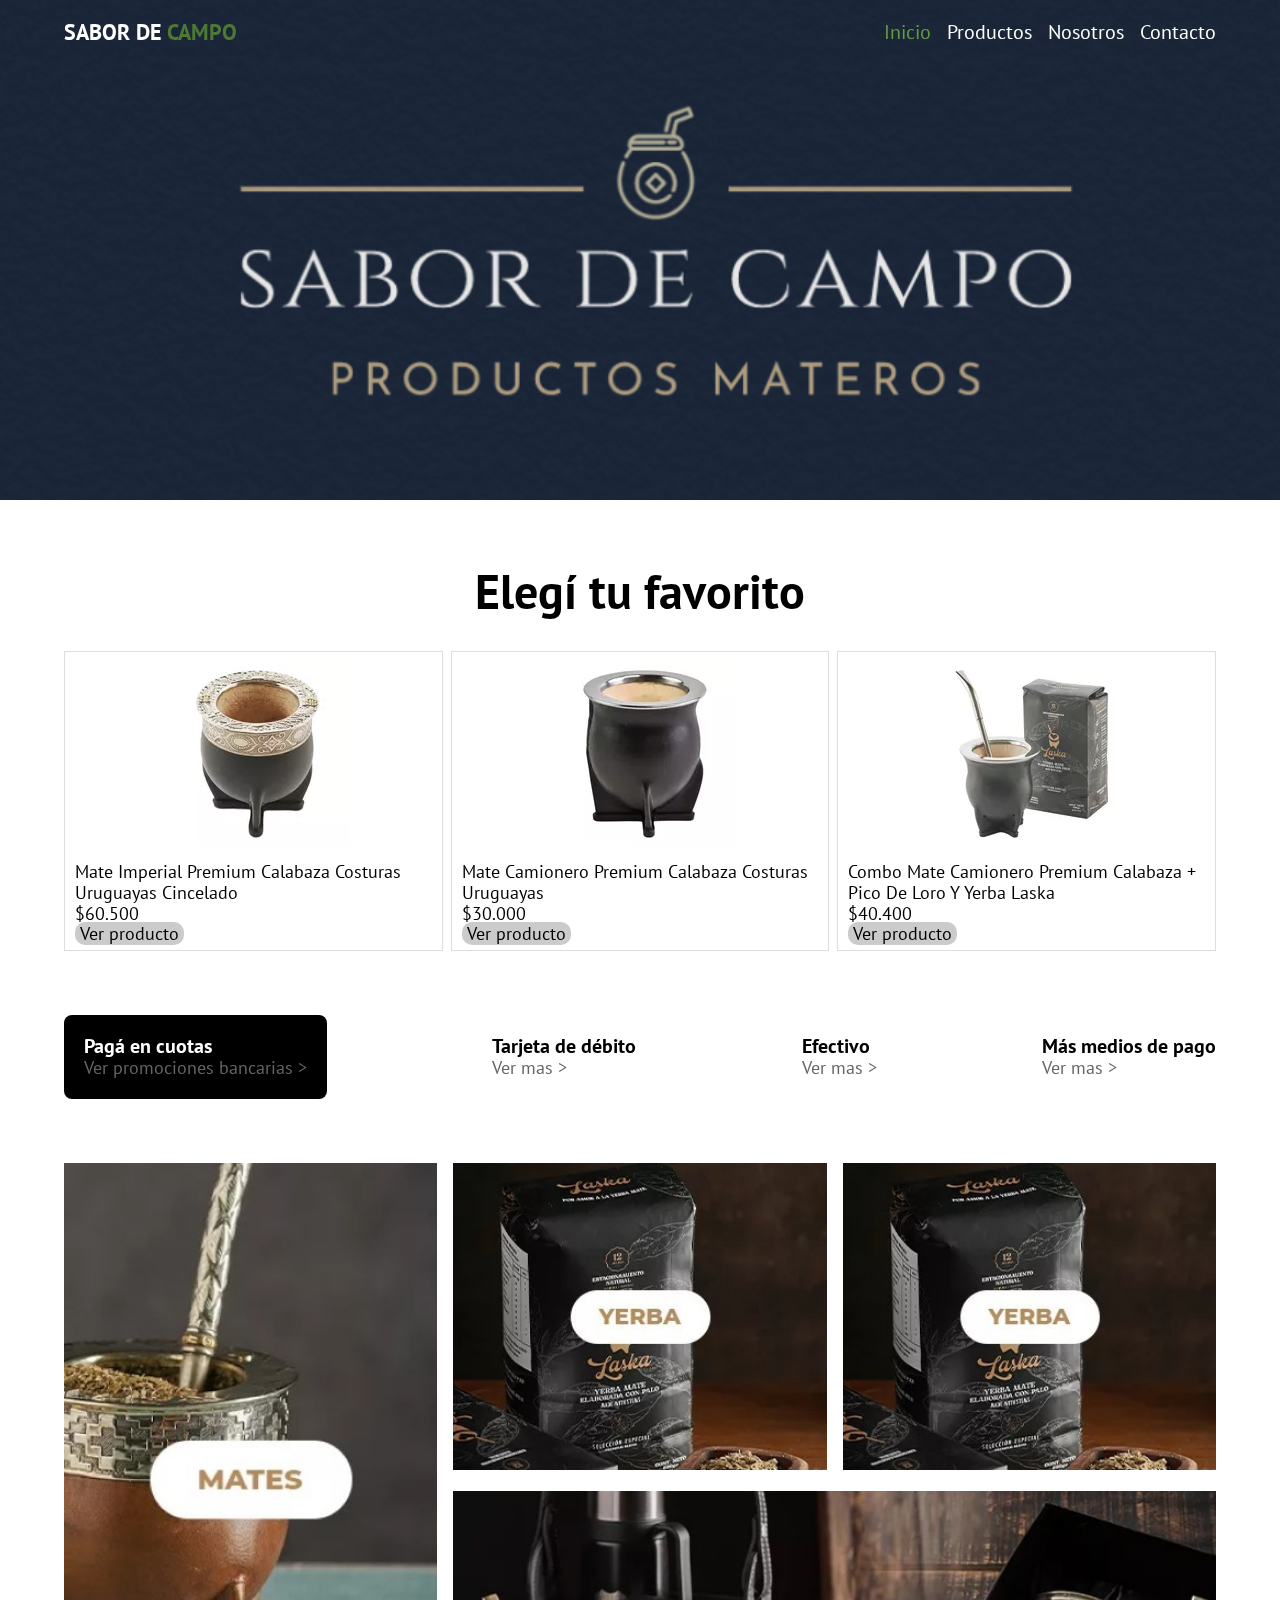
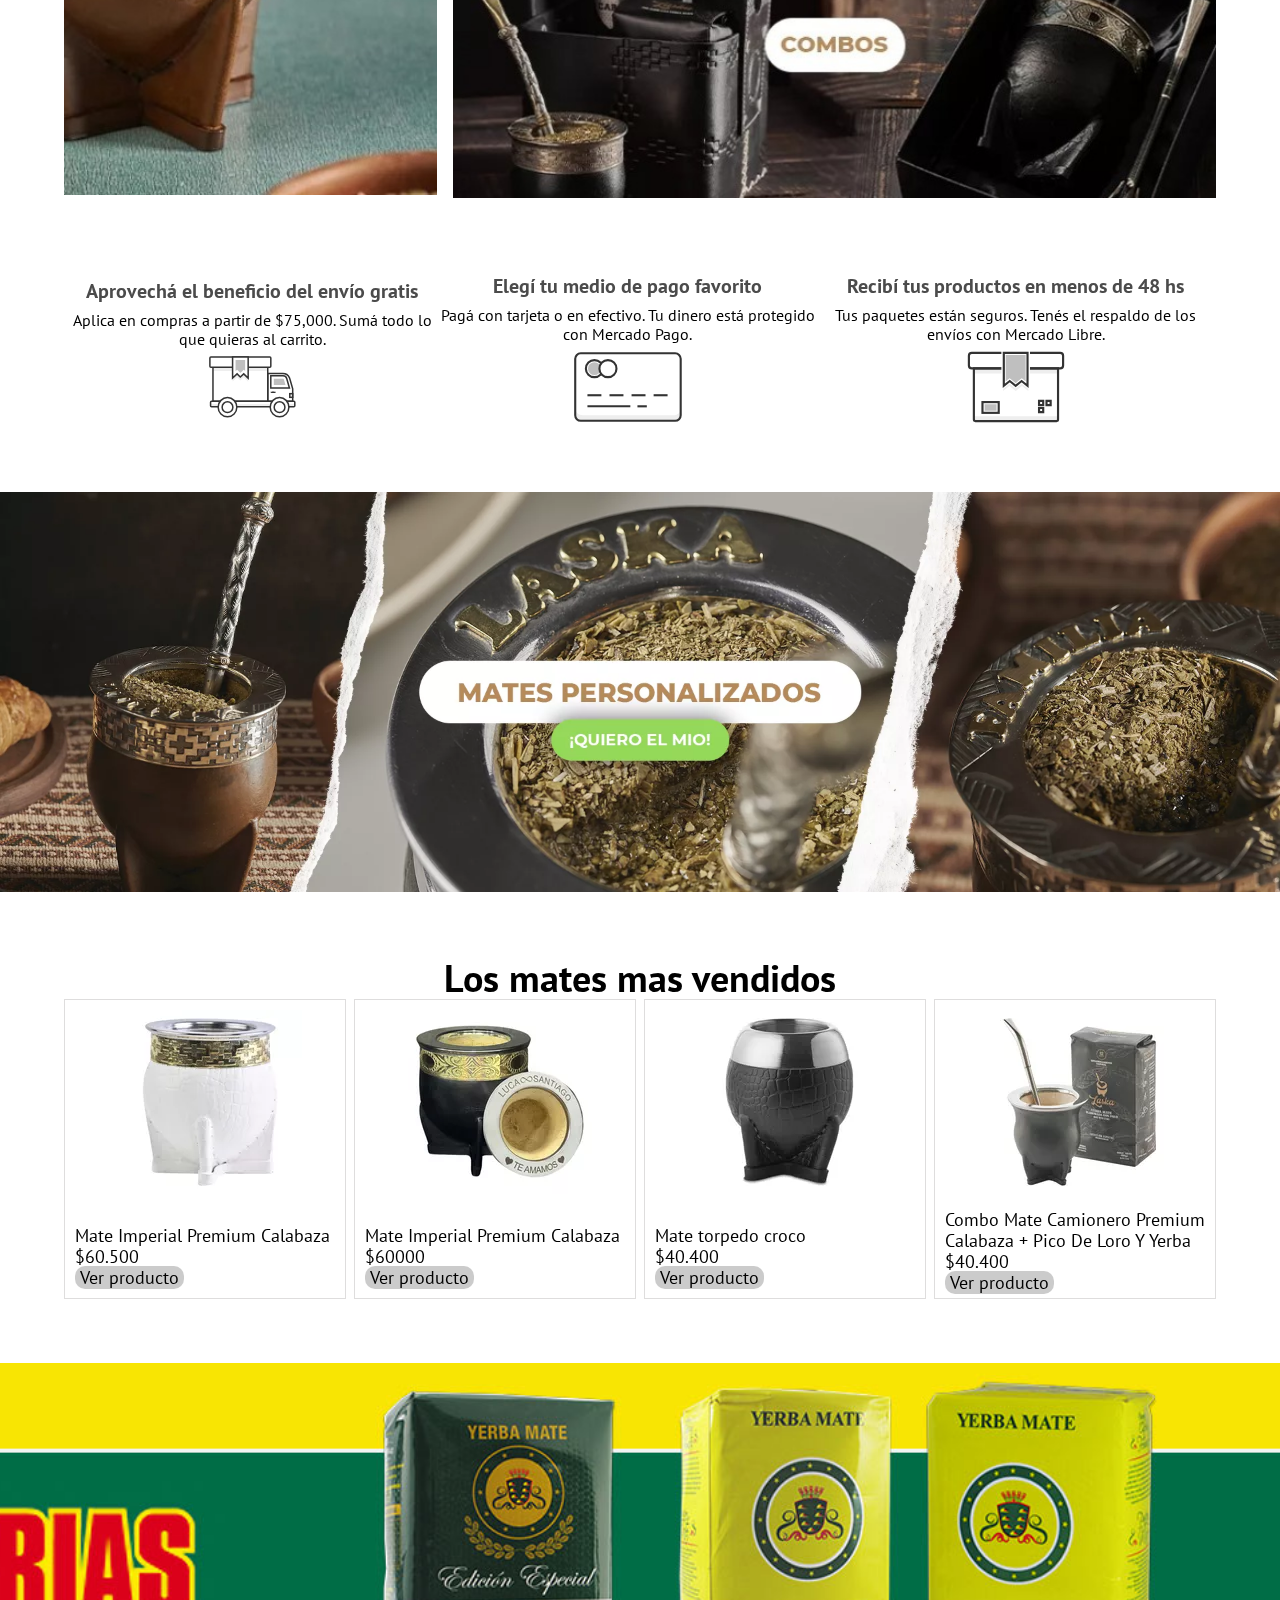
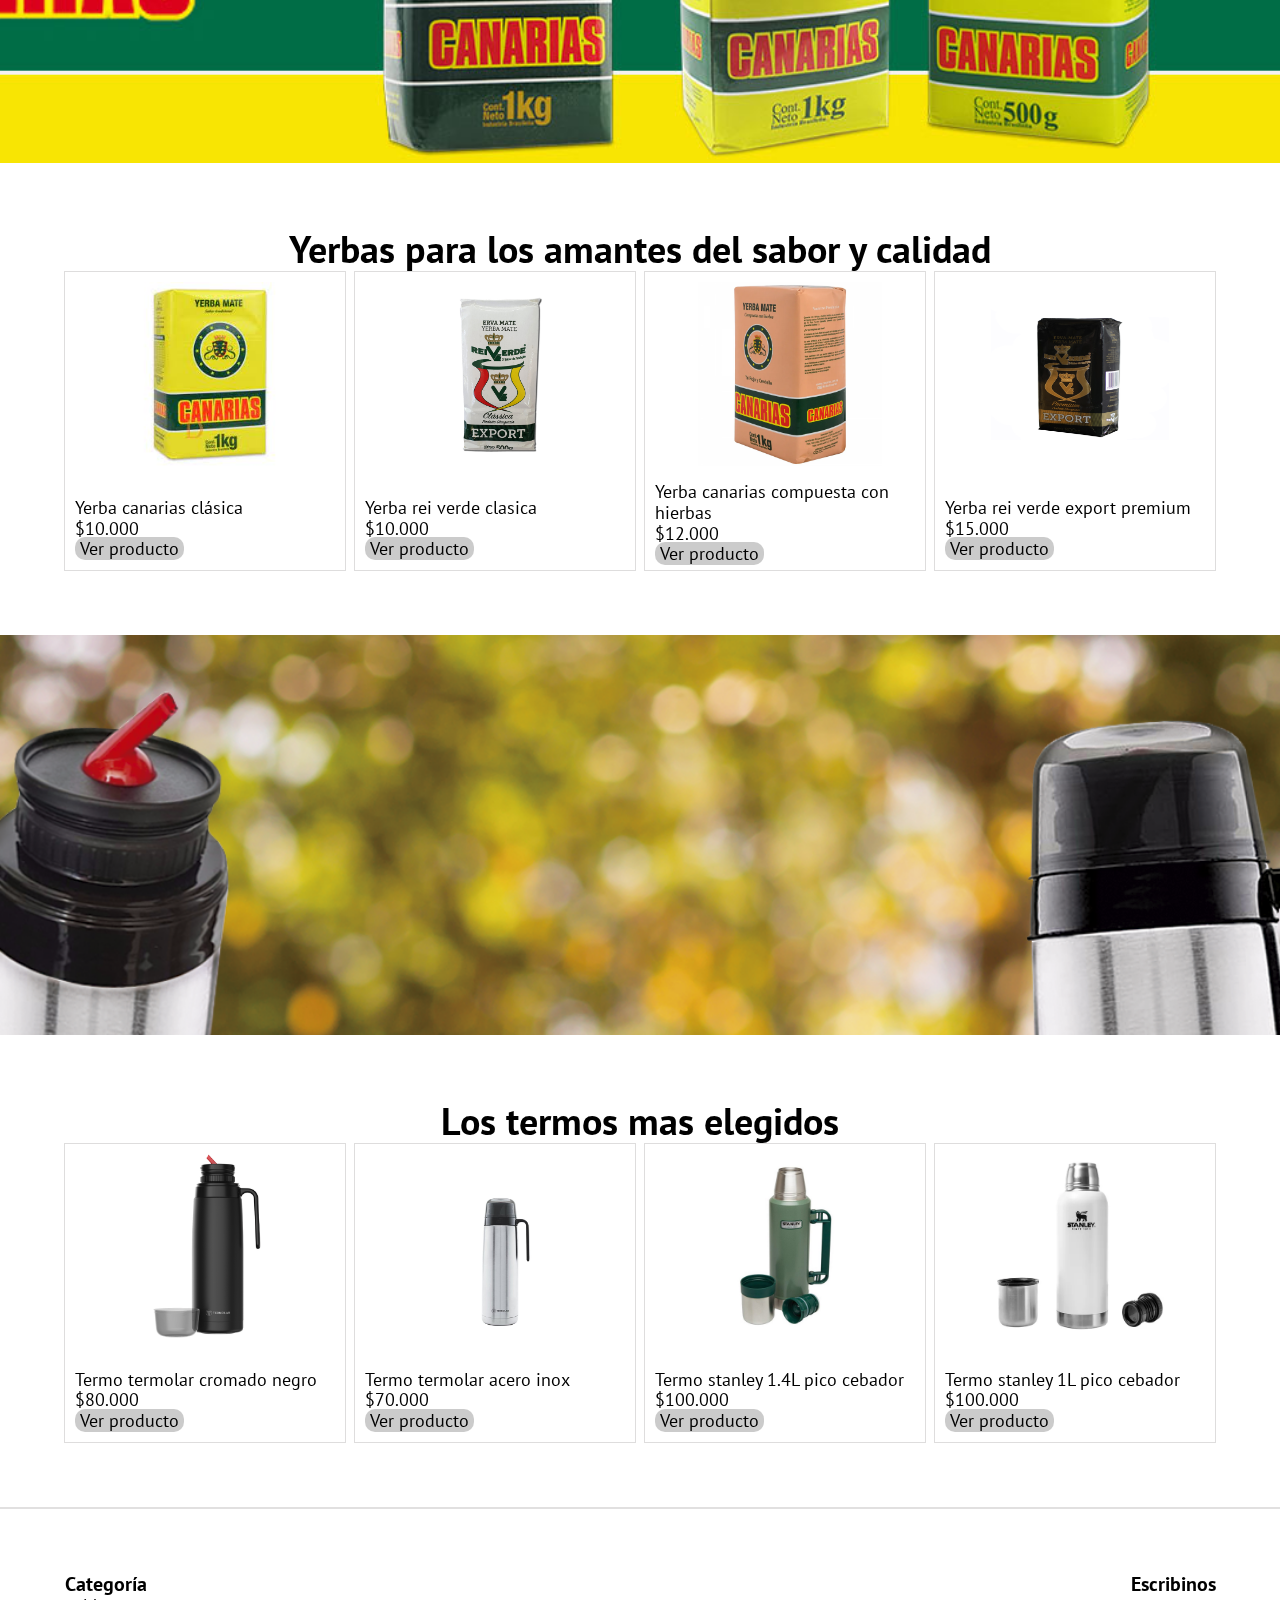
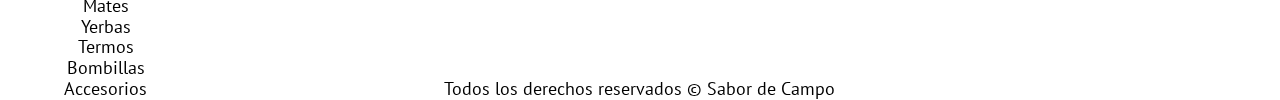
<file: index.html>
<!DOCTYPE html>
<html lang="es">
<head>
    <meta charset="UTF-8">
    <meta name="viewport" content="width=device-width, initial-scale=1.0">
    <link rel="shortcut icon" href="./img/logo.png" type="image/x-icon">
    <meta name="description" content="Página principal oficial para la tienda sabor de campo, podremos ver los productos recientes, así como los mas vendidos">
    <meta name="keywords" content="mate,termos,yerba mate,materas,bombillas,stanley,termolar,mate imperial,mate torpedo,mate camionero,canarias,rei verde,sara">
    <meta name="robots" content="index, follow">
    <link rel="preconnect" href="https://fonts.googleapis.com">
    <link rel="preconnect" href="https://fonts.gstatic.com" crossorigin>
    <link href="https://fonts.googleapis.com/css2?family=PT+Sans:ital,wght@0,400;0,700;1,400;1,700&family=Sora:wght@100..800&family=Young+Serif&display=swap" rel="stylesheet">
    <link rel="stylesheet" href="./sass/main.css">
    <link rel="stylesheet" href="https://cdnjs.cloudflare.com/ajax/libs/animate.css/4.1.1/animate.min.css"/>
    <title>Sabor de campo | Home</title>
</head>
<body>
    <header class="header">
        <div class="header__container container">
            <div class="animate__animated animate__bounceInLeft">
                <a href="./index.html" class="header__container__logo">Sabor de <span class="header__container__logo--green">Campo</span> </a>
            </div>

            <nav class="header__container__navbar">
                <input type="checkbox" id="check" class="header__container__navbar__check">
                <label for="check" class="header__container__navbar__checkbtn">
                    <img src="./img/menu.png" alt="" class="header__container__navbar__checkbtn__hamburguer">
                </label>

                <ul class="navbar">
                    <li class="navbar__list"><a href="./index.html" class="navbar__list__link navbar__list__link--active">Inicio</a></li>
                    <li class="navbar__list">
                        <a href="./pages/productos.html" class="navbar__list__link">Productos</a>
                        <ul class="navbar__submenu">
                            <li class="navbar__list"><a href="./pages/productos.html" class="navbar__list__link">Mates</a></li>
                            <li class="navbar__list"><a href="./pages/productos.html" class="navbar__list__link">Termos</a></li>
                            <li class="navbar__list"><a href="./pages/productos.html" class="navbar__list__link">Bombillas</a></li>
                            <li class="navbar__list"><a href="./pages/productos.html" class="navbar__list__link">Yerbas</a></li>
                            <li class="navbar__list"><a href="./pages/productos.html" class="navbar__list__link">Combos</a></li>
                        </ul>
                    </li>
                    <li class="navbar__list"><a href="./pages/nosotros.html" class="navbar__list__link">Nosotros</a></li>
                    <li class="navbar__list"><a href="./pages/contacto.html" class="navbar__list__link"">Contacto</a></li>
                </ul><!-- .navbar -->
            </nav><!-- .header__navbar -->
        </div><!-- .header__container -->
    </header> <!-- .header -->

    <main class="main">
        <section class="main__exhibition container">
            <h1 class="main__exhibition__title center">Elegí tu favorito</h1>

            <div class="main__exhibition__cards">
                <div class="main__exhibition__cards__card">
                    <img src="./img/mate1.webp" alt="Imagen de mate camionero" class="main__exhibition__cards__card__img" loading="lazy">
                    <div class="main__exhibition__cards__card__content">
                        <p>Mate Imperial Premium Calabaza Costuras Uruguayas Cincelado</p>
                        <p>$60.500</p>
                        <a href="./pages/producto.html" class="btn">Ver producto</a>
                    </div><!-- .card--content -->
                </div><!-- .card -->
        
                <div class="main__exhibition__cards__card">
                    <img loading="lazy" src="./img/mate2.webp" alt="Imagen de mate camionero" class="main__exhibition__cards__card__img">
                    <div class="main__exhibition__cards__card__content">
                        <p>Mate Camionero Premium Calabaza Costuras Uruguayas</p>
                        <p>$30.000</p>
                        <a href="./pages/producto.html" class="btn">Ver producto</a>
                    </div><!-- .card--content -->
                </div><!-- .card -->

                <div class="main__exhibition__cards__card">
                    <img loading="lazy" src="./img/mate3.webp" alt="Imagen de mate camionero" class="main__exhibition__cards__card__img">
                    <div class="main__exhibition__cards__card__content">
                        <p>Combo Mate Camionero Premium Calabaza + Pico De Loro Y Yerba Laska</p>
                        <p>$40.400</p>
                        <a href="./pages/producto.html" class="btn">Ver producto</a>
                    </div><!-- .cards__card__content -->
                </div><!-- .cards__card -->
            </div><!-- .cards -->
        </section>

        <section class="main__payment container">
            <div class="main__payment__info">
                <h3 class="main__payment__info__title main__payment__info__title--white">
                    Pagá en cuotas
                </h3>
                <a href="#" class="main__payment__info__link">Ver promociones bancarias ></a>
            </div>

            <div class="main__payment__info">
                <h3 class="main__payment__info__title">
                    Tarjeta de débito
                </h3>
                <a href="#" class="main__payment__info__link">Ver mas ></a>
            </div>

            <div class="main__payment__info">
                <h3 class="main__payment__info__title">
                    Efectivo
                </h3>
                <a href="#" class="main__payment__info__link">Ver mas ></a>
            </div>
            
            <div class="main__payment__info">
                <h3 class="main__payment__info__title">
                    Más medios de pago
                </h3>
                <a href="#" class="main__payment__info__link">Ver mas ></a>
            </div>
        </section><!--.payment-data -->

        <div class="container main__bento">
            <a href="./pages/productos.html" class="main__bento__link"><img loading="lazy" src="./img/grid-mates.jpeg" alt="" class="main__bento__link__img"></a>
            <a href="./pages/productos.html" class="main__bento__link"><img loading="lazy" src="./img/grid-y.jpeg" alt="" class="main__bento__link__img"></a>
            <a href="./pages/productos.html" class="main__bento__link"><img loading="lazy" src="./img/grid-y.jpeg" alt="" class="main__bento__link__img"></a>
            <a href="./pages/productos.html" class="main__bento__link"><img loading="lazy" src="./img/grid-combos.jpeg" alt="" class="main__bento__link__img"></a>

        </div>
        
        <section class="main__characteristics container">
            <div class="main__characteristics__item">
                <h2 class="center main__characteristics__item__title">Aprovechá el beneficio del envío gratis</h2>
                <p class="center main__characteristics__item__desc">Aplica en compras a partir de $75,000. Sumá todo lo que quieras al carrito.</p>
                <div>
                    <svg width="87" height="62" viewBox="0 0 87 62" fill="none" xmlns="http://www.w3.org/2000/svg"><path fill-rule="evenodd" clip-rule="evenodd" d="M80.3674 21.5717C79.2009 19.1386 76.7382 17.541 73.9861 17.541H58.7672V45.318H83.7021V32.8154C82.5763 28.8973 81.7319 25.9587 81.169 23.9996L80.3674 21.5717Z" fill="white"></path><path fill-rule="evenodd" clip-rule="evenodd" d="M80.3674 21.5717C79.2009 19.1386 76.7382 17.541 73.9861 17.541H58.7672V45.318H83.7021V32.8154C82.5763 28.8973 81.7319 25.9587 81.169 23.9996L80.3674 21.5717Z" stroke="#333333" stroke-width="1.5"></path><rect x="80.772" y="37.679" width="2.92084" height="3.65199" stroke="#333333" stroke-width="1.5"></rect><path d="M62.2977 35.6735C62.2978 35.6755 62.2979 35.6779 62.2975 35.6799L62.2964 35.8867C62.2952 36.1272 62.5713 36.3188 62.9162 36.3172L65.3358 36.3054C65.6845 36.3037 65.9725 36.1052 65.979 35.8622C65.9789 35.8602 65.9793 35.8578 65.9792 35.8555L65.9799 35.6487" stroke="#333333" stroke-width="1.5"></path><path fill-rule="evenodd" clip-rule="evenodd" d="M3.96545 33.9383V10.7729H58.7519V45.3177H3.96545V41.9827V33.9383Z" fill="white"></path><path fill-rule="evenodd" clip-rule="evenodd" d="M23.5823 4.40454H39.1635V11.6059H58.4388V15.0856H39.1635V25.6392L34.7248 21.3688L31.3212 24.4859L28.0934 21.3759L23.5823 25.5787V15.0856H4.38464V11.6059H23.5823V4.40454Z" fill="#EEEEEE" style="mix-blend-mode:multiply"></path><path fill-rule="evenodd" clip-rule="evenodd" d="M3.96545 33.9383V10.7729H58.7519V45.3177H3.96545V41.9827V33.9383Z" stroke="#333333" stroke-width="1.5"></path><rect x="0.893311" y="0.924805" width="60.9308" height="10.3867" rx="1" fill="white"></rect><rect x="0.893311" y="0.924805" width="60.9308" height="10.3867" rx="1" fill="white" stroke="#333333" stroke-width="1.5"></rect><mask id="path-10-inside-1_728_42999" fill="white"><path fill-rule="evenodd" clip-rule="evenodd" d="M23.5681 0.924805H39.1493V22.1595L34.7107 17.8891L31.307 21.0062L28.0793 17.8962L23.5681 22.0989V0.924805ZM74.0835 19.7779H61.7988L61.7916 31.9571H80.4331H80.4367L77.7246 22.5329C77.2577 20.9119 75.7602 19.7779 74.0835 19.7779Z"></path></mask><path fill-rule="evenodd" clip-rule="evenodd" d="M23.5681 0.924805H39.1493V22.1595L34.7107 17.8891L31.307 21.0062L28.0793 17.8962L23.5681 22.0989V0.924805ZM74.0835 19.7779H61.7988L61.7916 31.9571H80.4331H80.4367L77.7246 22.5329C77.2577 20.9119 75.7602 19.7779 74.0835 19.7779Z" fill="#BFBFBF"></path><path d="M39.1493 0.924805H42.1493V-2.0752H39.1493V0.924805ZM23.5681 0.924805V-2.0752H20.5681V0.924805H23.5681ZM39.1493 22.1595L37.0694 24.3214L42.1493 29.2087V22.1595H39.1493ZM34.7107 17.8891L36.7906 15.7272L34.7613 13.7748L32.6845 15.6767L34.7107 17.8891ZM31.307 21.0062L29.2255 23.1666L31.2549 25.1219L33.3332 23.2186L31.307 21.0062ZM28.0793 17.8962L30.1608 15.7358L28.114 13.7637L26.0343 15.7012L28.0793 17.8962ZM23.5681 22.0989H20.5681V28.994L25.6131 24.294L23.5681 22.0989ZM61.7988 19.7779V16.7779H58.8005L58.7988 19.7761L61.7988 19.7779ZM61.7916 31.9571L58.7916 31.9553L58.7899 34.9571H61.7916V31.9571ZM80.4367 31.9571V34.9571H84.4217L83.3197 31.1275L80.4367 31.9571ZM77.7246 22.5329L80.6076 21.7033L80.6074 21.7025L77.7246 22.5329ZM39.1493 -2.0752H23.5681V3.9248H39.1493V-2.0752ZM42.1493 22.1595V0.924805H36.1493V22.1595H42.1493ZM32.6307 20.051L37.0694 24.3214L41.2293 19.9976L36.7906 15.7272L32.6307 20.051ZM33.3332 23.2186L36.7368 20.1015L32.6845 15.6767L29.2809 18.7938L33.3332 23.2186ZM25.9977 20.0566L29.2255 23.1666L33.3886 18.8458L30.1608 15.7358L25.9977 20.0566ZM25.6131 24.294L30.1242 20.0912L26.0343 15.7012L21.5232 19.9039L25.6131 24.294ZM20.5681 0.924805V22.0989H26.5681V0.924805H20.5681ZM61.7988 22.7779H74.0835V16.7779H61.7988V22.7779ZM64.7916 31.9589L64.7988 19.7797L58.7988 19.7761L58.7916 31.9553L64.7916 31.9589ZM80.4331 28.9571H61.7916V34.9571H80.4331V28.9571ZM80.4367 28.9571H80.4331V34.9571H80.4367V28.9571ZM74.8416 23.3625L77.5537 32.7867L83.3197 31.1275L80.6076 21.7033L74.8416 23.3625ZM74.0835 22.7779C74.4098 22.7779 74.7413 23.0142 74.8418 23.3633L80.6074 21.7025C79.7741 18.8096 77.1106 16.7779 74.0835 16.7779V22.7779Z" fill="white" mask="url(#path-10-inside-1_728_42999)"></path><path fill-rule="evenodd" clip-rule="evenodd" d="M39.1635 0.924805H23.5823L23.5823 22.0989L28.0934 17.8962L31.3212 21.0062L34.7248 17.8891L39.1635 22.1595V0.924805Z" stroke="#333333" stroke-width="1.5"></path><path fill-rule="evenodd" clip-rule="evenodd" d="M61.7988 19.7778H74.0835C75.7602 19.7778 77.2577 20.9118 77.7246 22.5328L80.4367 31.957H80.4331H61.7916L61.7988 19.7778Z" stroke="#333333" stroke-width="1.5"></path><rect x="1.56482" y="45.3179" width="84.2361" height="5.3094" rx="1" fill="white" stroke="#333333" stroke-width="1.5"></rect><path fill-rule="evenodd" clip-rule="evenodd" d="M1.95154 50.2194H85.4093V47.9727H1.95154V50.2194Z" fill="#EEEEEE" style="mix-blend-mode:multiply"></path><path fill-rule="evenodd" clip-rule="evenodd" d="M70.5585 41.5649C65.4099 41.5649 61.2363 45.8581 61.2363 51.1535C61.2363 56.4489 65.4099 60.7421 70.5585 60.7421C75.7072 60.7421 79.8808 56.4489 79.8808 51.1535C79.8808 45.8581 75.7072 41.5649 70.5585 41.5649Z" fill="white" stroke="#333333" stroke-width="1.5"></path><path fill-rule="evenodd" clip-rule="evenodd" d="M18.4984 41.5649C13.3497 41.5649 9.17615 45.8581 9.17615 51.1535C9.17615 56.4489 13.3497 60.7421 18.4984 60.7421C23.647 60.7421 27.8206 56.4489 27.8206 51.1535C27.8206 45.8581 23.647 41.5649 18.4984 41.5649Z" fill="white" stroke="#333333" stroke-width="1.5"></path><path fill-rule="evenodd" clip-rule="evenodd" d="M70.5586 45.7864C73.523 45.7864 75.9256 48.1894 75.9256 51.1534C75.9256 54.1174 73.523 56.5204 70.5586 56.5204C67.5945 56.5204 65.1915 54.1174 65.1915 51.1534C65.1915 48.1894 67.5945 45.7864 70.5586 45.7864Z" fill="white" stroke="#333333" stroke-width="1.5"></path><path fill-rule="evenodd" clip-rule="evenodd" d="M18.4984 45.7864C21.4628 45.7864 23.8654 48.1894 23.8654 51.1534C23.8654 54.1174 21.4628 56.5204 18.4984 56.5204C15.5344 56.5204 13.1313 54.1174 13.1313 51.1534C13.1313 48.1894 15.5344 45.7864 18.4984 45.7864Z" fill="white" stroke="#333333" stroke-width="1.5"></path></svg>
                </div>
            </div>

            <div class="main__characteristics__item">
                <h2 class="center main__characteristics__item__title">Elegí tu medio de pago favorito</h2>
                <p class="center main__characteristics__item__desc">Pagá con tarjeta o en efectivo. Tu dinero está protegido con Mercado Pago.</p>

                <div>
                    <svg width="110" height="72" viewBox="0 0 78 50" fill="none" xmlns="http://www.w3.org/2000/svg"><path fill-rule="evenodd" clip-rule="evenodd" d="M1.85291 40.7839C1.85291 43.1035 4.10664 44.9906 6.91159 45.0481L7.04347 45.0494H71.0952C73.9169 45.0494 76.2126 43.198 76.2825 40.8923L76.2842 40.7839V43.8877C76.2842 46.7657 73.961 49.0988 71.0952 49.0988H7.04347C4.17762 49.0988 1.85291 46.7657 1.85291 43.8877V40.7839Z" fill="#EEEEEE" style="mix-blend-mode:multiply"></path><path d="M72.4767 48.9389H5.45737C3.3129 48.9389 1.57422 47.1885 1.57422 45.0296V5.01065C1.57422 2.85172 3.3129 1.10132 5.45737 1.10132H72.4767C74.6212 1.10132 76.3599 2.85172 76.3599 5.01065V45.0296C76.3599 47.1885 74.6212 48.9389 72.4767 48.9389" stroke="#333333" stroke-width="1.5"></path><path d="M10.2385 38.6928H40.6566" stroke="#333333" stroke-width="1.5"></path><path d="M45.6945 38.6928H52.3441" stroke="#333333" stroke-width="1.5"></path><path d="M10.2385 30.8458H20.1301" stroke="#333333" stroke-width="1.5"></path><circle cx="15.1843" cy="11.9762" r="5.29749" fill="#BFBFBF" stroke="white" stroke-width="1.5"></circle><circle cx="15.1843" cy="11.9762" r="6.04749" stroke="#333333" stroke-width="1.5"></circle><ellipse cx="24.7797" cy="11.9762" rx="6.04749" ry="6.04749" fill="white" stroke="#333333" stroke-width="1.5"></ellipse><path d="M25.8813 30.8458H35.7729" stroke="#333333" stroke-width="1.5"></path><path d="M41.5243 30.8458H51.4159" stroke="#333333" stroke-width="1.5"></path><path d="M57.1671 30.8458H67.0587" stroke="#333333" stroke-width="1.5"></path></svg>
                </div>
            </div>

            <div class="main__characteristics__item">
                <h2 class="center main__characteristics__item__title">Recibí tus productos en menos de 48 hs</h2>
                <p class="center main__characteristics__item__desc">Tus paquetes están seguros. Tenés el respaldo de los envíos con Mercado Libre.</p>
                <div><svg xmlns="http://www.w3.org/2000/svg" width="98" height="72" viewBox="0 0 67 50" fill="none"><path fill-rule="evenodd" clip-rule="evenodd" d="M42.0505 3.56372H24.5414V12.0715H4.92419V15.7017H24.5414V27.8398L28.9187 24.2959L33.2959 27.8398L37.6732 24.2959L42.0505 27.8398V15.7017H62.6518V12.0715H42.0505V3.56372ZM4.24841 45.3528H62.6519V48.6551H4.24841V45.3528Z" fill="#EEEEEE" style="mix-blend-mode:multiply"></path><path fill-rule="evenodd" clip-rule="evenodd" d="M62.6985 44.0214V47.6533C62.6985 48.2056 62.2508 48.6533 61.6985 48.6533H5.24841C4.69613 48.6533 4.24841 48.2056 4.24841 47.6533V12.0715H62.6985V35.3689V44.0214Z" stroke="#333333" stroke-width="1.5"></path><rect x="0.791382" y="1.34497" width="65.4171" height="10.6971" rx="2" stroke="#333333" stroke-width="1.5"></rect><mask id="path-4-inside-1_726_42698" fill="white"><path fill-rule="evenodd" clip-rule="evenodd" d="M41.7068 1.34497H24.8383V24.1828L29.0554 20.8254L33.2726 24.1828L37.4897 20.8254L41.7068 24.1828V1.34497ZM10.2224 42.9426H21.4945V35.4834H10.2224V42.9426Z"></path></mask><path fill-rule="evenodd" clip-rule="evenodd" d="M41.7068 1.34497H24.8383V24.1828L29.0554 20.8254L33.2726 24.1828L37.4897 20.8254L41.7068 24.1828V1.34497ZM10.2224 42.9426H21.4945V35.4834H10.2224V42.9426Z" fill="#BFBFBF"></path><path d="M24.8383 1.34497V-0.155029H23.3383V1.34497H24.8383ZM41.7068 1.34497H43.2068V-0.155029H41.7068V1.34497ZM24.8383 24.1828H23.3383V27.2944L25.7726 25.3563L24.8383 24.1828ZM29.0554 20.8254L29.9897 19.6519L29.0554 18.908L28.1211 19.6519L29.0554 20.8254ZM33.2726 24.1828L32.3383 25.3563L33.2726 26.1002L34.2068 25.3563L33.2726 24.1828ZM37.4897 20.8254L38.424 19.6519L37.4897 18.908L36.5554 19.6519L37.4897 20.8254ZM41.7068 24.1828L40.7726 25.3563L43.2068 27.2944V24.1828H41.7068ZM21.4945 42.9426V44.4426H22.9945V42.9426H21.4945ZM10.2224 42.9426H8.72241V44.4426H10.2224V42.9426ZM21.4945 35.4834H22.9945V33.9834H21.4945V35.4834ZM10.2224 35.4834V33.9834H8.72241V35.4834H10.2224ZM24.8383 2.84497H41.7068V-0.155029H24.8383V2.84497ZM26.3383 24.1828V1.34497H23.3383V24.1828H26.3383ZM28.1211 19.6519L23.904 23.0093L25.7726 25.3563L29.9897 21.9989L28.1211 19.6519ZM34.2068 23.0093L29.9897 19.6519L28.1211 21.9989L32.3383 25.3563L34.2068 23.0093ZM36.5554 19.6519L32.3383 23.0093L34.2068 25.3563L38.424 21.9989L36.5554 19.6519ZM42.6411 23.0093L38.424 19.6519L36.5554 21.9989L40.7726 25.3563L42.6411 23.0093ZM40.2068 1.34497V24.1828H43.2068V1.34497H40.2068ZM21.4945 41.4426H10.2224V44.4426H21.4945V41.4426ZM19.9945 35.4834V42.9426H22.9945V35.4834H19.9945ZM10.2224 36.9834H21.4945V33.9834H10.2224V36.9834ZM11.7224 42.9426V35.4834H8.72241V42.9426H11.7224Z" fill="white" mask="url(#path-4-inside-1)"></path><path fill-rule="evenodd" clip-rule="evenodd" d="M25.0336 1.34497H41.5054V24.1828L37.3874 20.8489L33.2695 24.1828L29.1515 20.8489L25.0336 24.1828V1.34497Z" stroke="#333333" stroke-width="1.5"></path><rect x="21.4945" y="42.9426" width="11.2721" height="7.45919" transform="rotate(180 21.4945 42.9426)" stroke="#333333" stroke-width="1.5"></rect><path fill-rule="evenodd" clip-rule="evenodd" d="M49.5101 37.5531H52.3901V34.6731H49.5101V37.5531Z" stroke="#333333" stroke-width="1.5"></path><path fill-rule="evenodd" clip-rule="evenodd" d="M49.5101 42.4906H52.3901V39.6106H49.5101V42.4906Z" stroke="#333333" stroke-width="1.5"></path><path fill-rule="evenodd" clip-rule="evenodd" d="M57.5659 37.5531H56.6225H55.2458H54.6859V34.6731H57.5659V37.5531Z" stroke="#333333" stroke-width="1.5"></path></svg></div>
            </div>
        </section>

        <div class="main__bg main__bg--mate"></div>

        <section class="main__exhibition container">
            <h2 class="main__exhibition__title center">Los mates mas vendidos</h2>

            <div class="main__exhibition__cards">
                <div class="main__exhibition__cards__card">
                    <img loading="lazy" src="./img/mate5.webp" alt="Imagen de mate camionero" class="main__exhibition__cards__card__img">
                    <div class="main__exhibition__cards__card__content">
                        <p>Mate Imperial Premium Calabaza</p>
                        <p>$60.500</p>
                        <a href="./pages/producto.html" class="btn">Ver producto</a>
                    </div><!-- .card--content -->
                </div><!-- .card -->
        
                <div class="main__exhibition__cards__card">
                    <img loading="lazy" src="./img/mate6.webp" alt="Imagen de mate camionero" class="main__exhibition__cards__card__img">
                    <div class="main__exhibition__cards__card__content">
                        <p>Mate Imperial Premium Calabaza</p>
                        <p>$60000</p>
                        <a href="./pages/producto.html" class="btn">Ver producto</a>
                    </div><!-- .card--content -->
                </div><!-- .card -->

                <div class="main__exhibition__cards__card">
                    <img loading="lazy" src="./img/mate7.webp" alt="Imagen de mate camionero" class="main__exhibition__cards__card__img">
                    <div class="main__exhibition__cards__card__content">
                        <p>Mate torpedo croco</p>
                        <p>$40.400</p>
                        <a href="./pages/producto.html" class="btn">Ver producto</a>
                    </div><!-- .cards__card__content -->
                </div><!-- .cards__card -->

                <div class="main__exhibition__cards__card">
                    <img loading="lazy" src="./img/mate3.webp" alt="Imagen de mate camionero" class="main__exhibition__cards__card__img">
                    <div class="main__exhibition__cards__card__content">
                        <p>Combo Mate Camionero Premium Calabaza + Pico De Loro Y Yerba</p>
                        <p>$40.400</p>
                        <a href="./pages/producto.html" class="btn">Ver producto</a>
                    </div><!-- .cards__card__content -->
                </div><!-- .cards__card -->
            </div><!-- .cards -->
        </section>

        <div class="main__bg main__bg--yerba"></div>

        <section class="main__exhibition container">
            <h2 class="main__exhibition__title center">Yerbas para los amantes del sabor y calidad</h2>

            <div class="main__exhibition__cards">
                <div class="main__exhibition__cards__card">
                    <img loading="lazy" src="./img/yerba1.jfif" alt="Yerba canarias clasica" class="main__exhibition__cards__card__img">
                    <div class="main__exhibition__cards__card__content">
                        <p>Yerba canarias clásica</p>
                        <p>$10.000</p>
                        <a href="./pages/producto.html" class="btn">Ver producto</a>
                    </div><!-- .card--content -->
                </div><!-- .card -->
        
                <div class="main__exhibition__cards__card">
                    <img loading="lazy" src="./img/yerba2.jpg" alt="Yerba rei verde clasica" class="main__exhibition__cards__card__img">
                    <div class="main__exhibition__cards__card__content">
                        <p>Yerba rei verde clasica</p>
                        <p>$10.000</p>
                        <a href="./pages/producto.html" class="btn">Ver producto</a>
                    </div><!-- .card--content -->
                </div><!-- .card -->

                <div class="main__exhibition__cards__card">
                    <img loading="lazy" src="./img/yerba3.webp" alt="Yerba canarias compuesta con hierbas" class="main__exhibition__cards__card__img">
                    <div class="main__exhibition__cards__card__content">
                        <p>Yerba canarias compuesta con hierbas</p>
                        <p>$12.000</p>
                        <a href="./pages/producto.html" class="btn">Ver producto</a>
                    </div><!-- .cards__card__content -->
                </div><!-- .cards__card -->

                <div class="main__exhibition__cards__card">
                    <img loading="lazy" src="./img/yerba4.jpg" alt="rei verde export premium" class="main__exhibition__cards__card__img">
                    <div class="main__exhibition__cards__card__content">
                        <p>Yerba rei verde export premium</p>
                        <p>$15.000</p>
                        <a href="./pages/producto.html" class="btn">Ver producto</a>
                    </div><!-- .cards__card__content -->
                </div><!-- .cards__card -->
            </div><!-- .cards -->
        </section>

        <div class="main__bg main__bg--termo"></div>

        <section class="main__exhibition container">
            <h2 class="main__exhibition__title center">Los termos mas elegidos</h2>

            <div class="main__exhibition__cards">
                <div class="main__exhibition__cards__card">
                    <img loading="lazy" src="./img/termo1.png" alt="Imagen de termo termolar cromado negro" class="main__exhibition__cards__card__img">
                    <div class="main__exhibition__cards__card__content">
                        <p>Termo termolar cromado negro</p>
                        <p>$80.000</p>
                        <a href="./pages/producto.html" class="btn">Ver producto</a>
                    </div><!-- .card--content -->
                </div><!-- .card -->
        
                <div class="main__exhibition__cards__card">
                    <img loading="lazy" src="./img/termo2.jpg" alt="Imagen de termo termolar gris" class="main__exhibition__cards__card__img">
                    <div class="main__exhibition__cards__card__content">
                        <p>Termo termolar acero inox</p>
                        <p>$70.000</p>
                        <a href="./pages/producto.html" class="btn">Ver producto</a>
                    </div><!-- .card--content -->
                </div><!-- .card -->

                <div class="main__exhibition__cards__card">
                    <img loading="lazy" src="./img/termo3.jpg" alt="Termo stanley verde 1.4L sistema pico cebador" class="main__exhibition__cards__card__img">
                    <div class="main__exhibition__cards__card__content">
                        <p>Termo stanley 1.4L pico cebador</p>
                        <p>$100.000</p>
                        <a href="./pages/producto.html" class="btn">Ver producto</a>
                    </div><!-- .cards__card__content -->
                </div><!-- .cards__card -->

                <div class="main__exhibition__cards__card">
                    <img loading="lazy" src="./img/termo4.webp" alt="Termo stanley blanco 1L pico cebador" class="main__exhibition__cards__card__img">
                    <div class="main__exhibition__cards__card__content">
                        <p>Termo stanley 1L pico cebador</p>
                        <p>$100.000</p>
                        <a href="./pages/producto.html" class="btn">Ver producto</a>
                    </div><!-- .cards__card__content -->
                </div><!-- .cards__card -->
            </div><!-- .cards -->
        </section>
    </main><!--.main -->

    <div class="divisor"></div>

    <footer class="footer container">
        <div class="footer__category">
            <h3 class="center">Categoría</h3>
            <ul class="footer__category__menu">
                <li><a href="./pages/productos.html" class="footer__category__menu__link">Mates</a></li>
                <li><a href="./pages/productos.html" class="footer__category__menu__link">Yerbas</a></li>
                <li><a href="./pages/productos.html" class="footer__category__menu__link">Termos</a></li>
                <li><a href="./pages/productos.html" class="footer__category__menu__link">Bombillas</a></li>
                <li><a href="./pages/productos.html" class="footer__category__menu__link">Accesorios</a></li>
            </ul>
            
        </div><!--.footer-category-->

        <p class="footer__copy">
            Todos los derechos reservados &copy; Sabor de Campo
        </p>

        <div class="footer__redes">
            <h3 class="center">Escribinos</h3>
            <ul class="footer__redes__menu">
                <li><a href="https://www.instagram.com/sabordecampo__/" target="_blank" referrerpolicy="noreferrer"><img loading="lazy" class="footer__redes__menu__img" src="./img/iconInstagram.png" alt=""></a></li>
                <li><a href=""><img loading="lazy" class="footer__redes__menu__img" src="./img/iconX.png" alt=""></a></li>
            </ul>
        </div><!-- .redes-->
    </footer><!--.footer -->
</body>
</html>
</file>
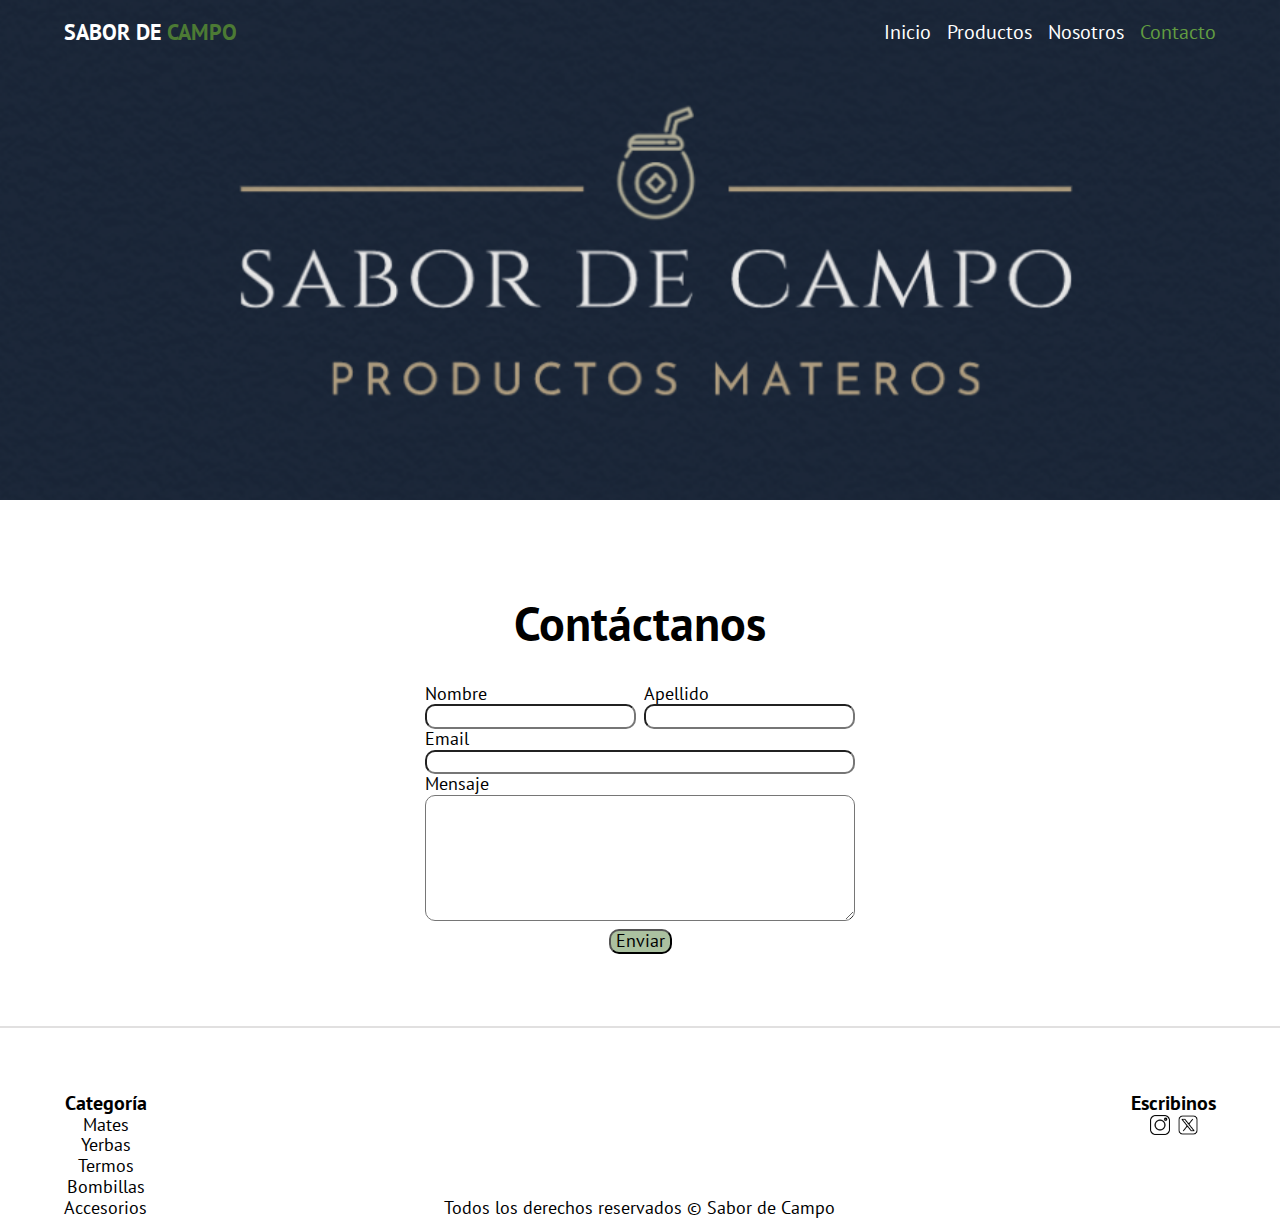
<file: pages/contacto.html>
<!DOCTYPE html>
<html lang="es">
<head>
    <meta charset="UTF-8">
    <meta name="viewport" content="width=device-width, initial-scale=1.0">
    <meta name="description" content="Página de contacto para realizar preguntas o consultas vía mail">
    <meta name="keywords" content="mate,termos,yerba mate,materas,bombillas,stanley,termolar,mate imperial,mate torpedo,mate camionero,canarias,rei verde,sara">
    <link rel="shortcut icon" href="../img/logo.png" type="image/x-icon">
    <link rel="preconnect" href="https://fonts.googleapis.com">
    <link rel="preconnect" href="https://fonts.gstatic.com" crossorigin>
    <link href="https://fonts.googleapis.com/css2?family=PT+Sans:ital,wght@0,400;0,700;1,400;1,700&family=Sora:wght@100..800&family=Young+Serif&display=swap" rel="stylesheet">
    <link rel="stylesheet" href="../sass/main.css">
    <link rel="stylesheet" href="https://cdnjs.cloudflare.com/ajax/libs/animate.css/4.1.1/animate.min.css"/>
    <title>Sabor de campo | Contacto</title>
</head>
<body>
    <header class="header">
        <div class="header__container container">
            <div class="animate__animated animate__bounceInLeft">
                <a href="../index.html" class="header__container__logo">Sabor de <span class="header__container__logo--green">Campo</span> </a>
            </div>

            <nav class="header__container__navbar">
                <input type="checkbox" id="check" class="header__container__navbar__check">
                <label for="check" class="header__container__navbar__checkbtn">
                    <img src="../img/menu.png" alt="" class="header__container__navbar__checkbtn__hamburguer">
                </label>

                <ul class="navbar">
                    <li class="navbar__list"><a href="../index.html" class="navbar__list__link">Inicio</a></li>
                    <li class="navbar__list">
                        <a href="./productos.html" class="navbar__list__link">Productos</a>
                        <ul class="navbar__submenu">
                            <li class="navbar__list"><a href="./productos.html" class="navbar__list__link">Mates</a></li>
                            <li class="navbar__list"><a href="./productos.html" class="navbar__list__link">Termos</a></li>
                            <li class="navbar__list"><a href="./productos.html" class="navbar__list__link">Bombillas</a></li>
                            <li class="navbar__list"><a href="./productos.html" class="navbar__list__link">Yerbas</a></li>
                            <li class="navbar__list"><a href="./productos.html" class="navbar__list__link">Combos</a></li>
                        </ul>
                    </li>
                    <li class="navbar__list"><a href="./nosotros.html" class="navbar__list__link">Nosotros</a></li>
                    <li class="navbar__list"><a href="./contacto.html" class="navbar__list__link navbar__list__link--active">Contacto</a></li>
                </ul><!-- .navbar -->
            </nav><!-- .header__navbar -->
        </div><!-- .header__container -->
    </header> <!-- .header -->

    <main class="container">
        <section class="contacto">
            <h1>Contáctanos</h1>
            <form action="" class="contacto__form">
                <div class="contacto__form__personal">
                    <div class="contacto__form__personal__name contacto__form__personal__name--margin">
                        <label for="name">Nombre</label>
                        <input type="text" name="name" id="name" class="border">
                    </div>
                    <div  class="contacto__form__personal__name">
                        <label for="apellido">Apellido</label>
                        <input type="text" name="apellido" id="apellido" class="border">
                    </div>
                </div>

                <label for="email">Email</label>
                <input type="email" name="email" id="email" class="border">
                <label for="mensaje">Mensaje</label>
                <textarea name="mensaje" id="mensaje" cols="30" rows="6" class="border"></textarea>
                <input type="submit" value="Enviar" class="contacto__form__btn btn">
            </form>
        </section>
    </main>

    <div class="divisor"></div>
    <footer class="footer container">
        <div class="footer__category">
            <h3 class="center">Categoría</h3>
            <ul class="footer__category__menu">
                <li><a href="./productos.html" class="footer__category__menu__link">Mates</a></li>
                <li><a href="./productos.html" class="footer__category__menu__link">Yerbas</a></li>
                <li><a href="./productos.html" class="footer__category__menu__link">Termos</a></li>
                <li><a href="./productos.html" class="footer__category__menu__link">Bombillas</a></li>
                <li><a href="./productos.html" class="footer__category__menu__link">Accesorios</a></li>
            </ul>
            
        </div><!--.footer-category-->

        <p class="footer__copy">
            Todos los derechos reservados &copy; Sabor de Campo
        </p>

        <div class="footer__redes">
            <h3 class="center">Escribinos</h3>
            <ul class="footer__redes__menu">
                <li><a href="https://www.instagram.com/sabordecampo__/" target="_blank" referrerpolicy="noreferrer"><img class="footer__redes__menu__img" src="../img/iconInstagram.png" alt=""></a></li>
                <li><a href=""><img class="footer__redes__menu__img" src="../img/iconX.png" alt=""></a></li>
            </ul>
        </div><!-- .redes-->
    </footer><!--.footer -->
</body>
</html>
</file>
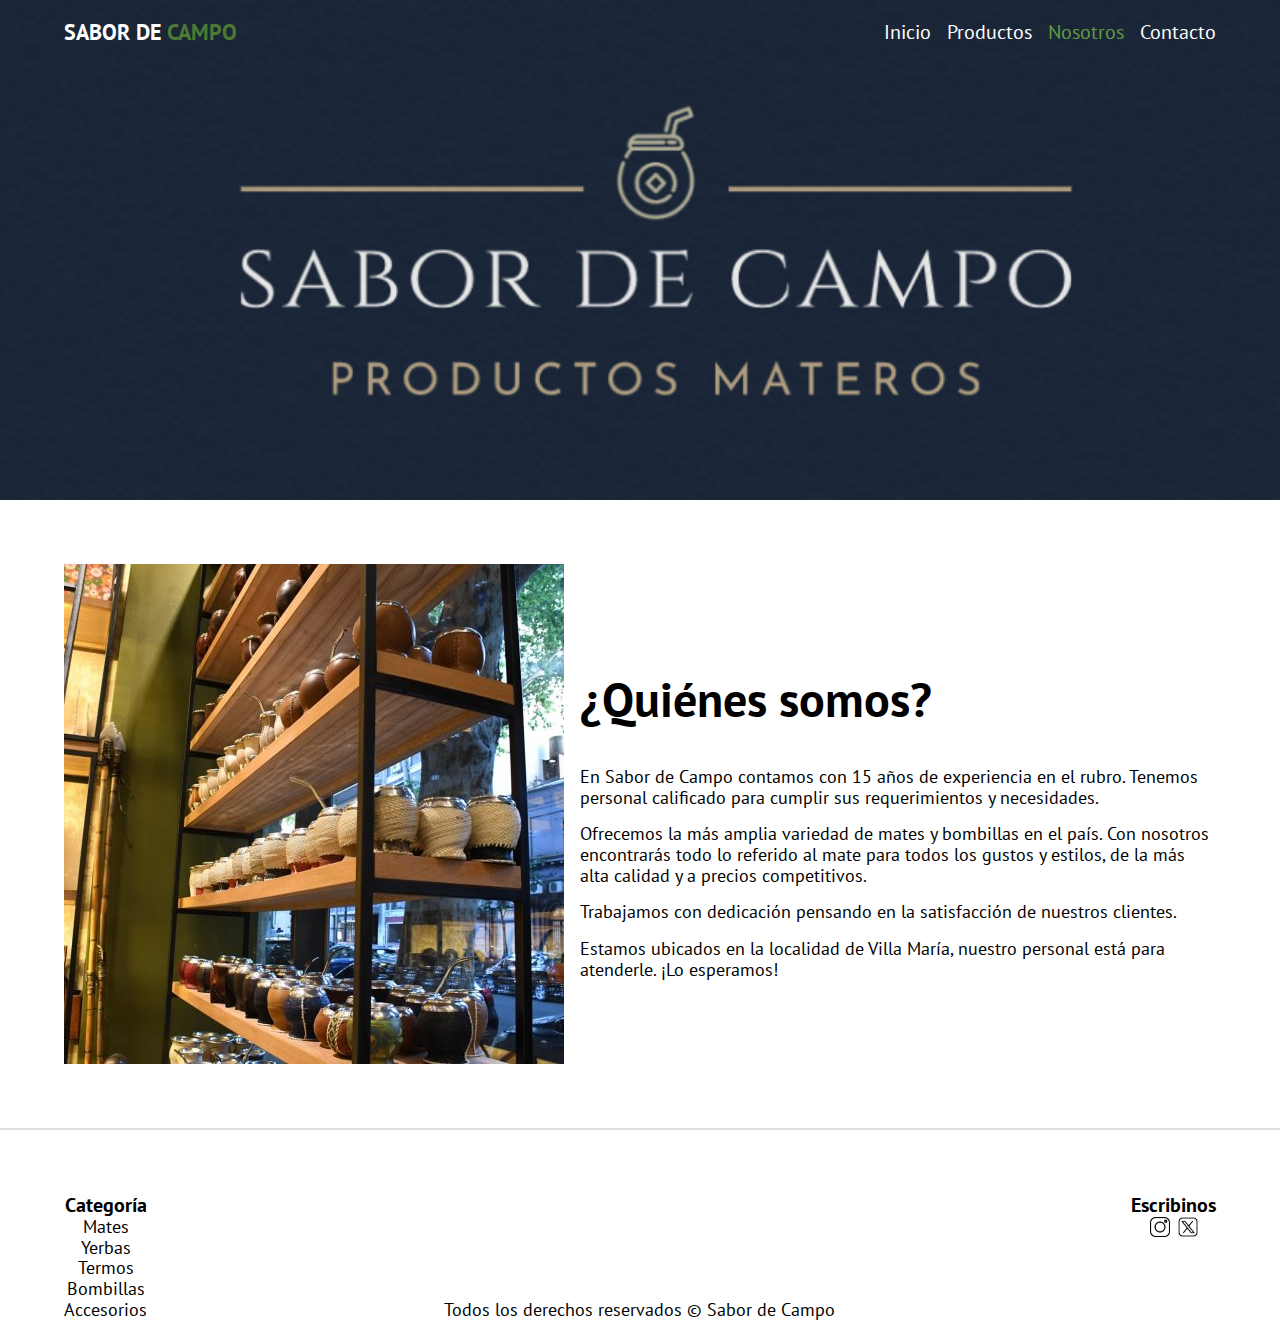
<file: pages/nosotros.html>
<!DOCTYPE html>
<html lang="es">
<head>
    <meta charset="UTF-8">
    <meta name="viewport" content="width=device-width, initial-scale=1.0">
    <meta name="description" content="Página sobre la empresa, sabor de campo, podrás encontrar nuestra historia y motivación">
    <meta name="keywords" content="mate,termos,yerba mate,materas,bombillas,stanley,termolar,mate imperial,mate torpedo,mate camionero,canarias,rei verde,sara">
    <link rel="shortcut icon" href="../img/logo.png" type="image/x-icon">
    <link rel="preconnect" href="https://fonts.googleapis.com">
    <link rel="preconnect" href="https://fonts.gstatic.com" crossorigin>
    <link href="https://fonts.googleapis.com/css2?family=PT+Sans:ital,wght@0,400;0,700;1,400;1,700&family=Sora:wght@100..800&family=Young+Serif&display=swap" rel="stylesheet">
    <link rel="stylesheet" href="../sass/main.css">
    <link rel="stylesheet" href="https://cdnjs.cloudflare.com/ajax/libs/animate.css/4.1.1/animate.min.css"/>
    <title>Sabor de campo | Nosotros</title>
</head>
<body>
    <header class="header">
        <div class="header__container container">
            <div class="animate__animated animate__bounceInLeft" >
                <a href="../index.html" class="header__container__logo">Sabor de <span class="header__container__logo--green">Campo</span> </a>
            </div>

            <nav class="header__container__navbar">
                <input type="checkbox" id="check" class="header__container__navbar__check">
                <label for="check" class="header__container__navbar__checkbtn">
                    <img src="../img/menu.png" alt="" class="header__container__navbar__checkbtn__hamburguer">
                </label>

                <ul class="navbar">
                    <li class="navbar__list"><a href="../index.html" class="navbar__list__link">Inicio</a></li>
                    <li class="navbar__list">
                        <a href="./productos.html" class="navbar__list__link">Productos</a>
                        <ul class="navbar__submenu">
                            <li class="navbar__list"><a href="./productos.html" class="navbar__list__link">Mates</a></li>
                            <li class="navbar__list"><a href="./productos.html" class="navbar__list__link">Termos</a></li>
                            <li class="navbar__list"><a href="./productos.html" class="navbar__list__link">Bombillas</a></li>
                            <li class="navbar__list"><a href="./productos.html" class="navbar__list__link">Yerbas</a></li>
                            <li class="navbar__list"><a href="./productos.html" class="navbar__list__link">Combos</a></li>
                        </ul>
                    </li>
                    <li class="navbar__list"><a href="./nosotros.html" class="navbar__list__link navbar__list__link--active">Nosotros</a></li>
                    <li class="navbar__list"><a href="./contacto.html" class="navbar__list__link"">Contacto</a></li>
                </ul><!-- .navbar -->
            </nav><!-- .header__navbar -->
        </div><!-- .header__container -->
    </header> <!-- .header -->

    <main class="nosotros container">
        <img src="../img/nosotros.jpg" alt="Imagen sobre sabor de campo, una foto del local" class="nosotros__img" loading="lazy">
        <div class="nosotros__content">
            <h1>¿Quiénes somos?</h1>
        
            <p class="nosotros__content__text">
                En Sabor de Campo contamos con 15 años de experiencia en el rubro. Tenemos personal calificado para cumplir sus requerimientos y necesidades.
            </p>
    
            <p class="nosotros__content__text">
                Ofrecemos la más amplia variedad de mates y bombillas en el país.
                Con nosotros encontrarás todo lo referido al mate para todos los gustos y estilos,
                de la más alta calidad y a precios competitivos.
            </p>
    
            <p class="nosotros__content__text">
                Trabajamos con dedicación pensando en la satisfacción de nuestros clientes.
            </p>
    
            <p class="nosotros__content__text">
                Estamos ubicados en la localidad de Villa María, nuestro personal está para atenderle.
                ¡Lo esperamos!
            </p>
        </div>
    </main>
    
    <div class="divisor"></div>
    
    <footer class="footer container">
        <div class="footer__category">
            <h3 class="center">Categoría</h3>
            <ul class="footer__category__menu">
                <li><a href="./productos.html" class="footer__category__menu__link">Mates</a></li>
                <li><a href="./productos.html" class="footer__category__menu__link">Yerbas</a></li>
                <li><a href="./productos.html" class="footer__category__menu__link">Termos</a></li>
                <li><a href="./productos.html" class="footer__category__menu__link">Bombillas</a></li>
                <li><a href="./productos.html" class="footer__category__menu__link">Accesorios</a></li>
            </ul>
            
        </div><!--.footer-category-->

        <p class="footer__copy">
            Todos los derechos reservados &copy; Sabor de Campo
        </p>

        <div class="footer__redes">
            <h3 class="center">Escribinos</h3>
            <ul class="footer__redes__menu">
                <li><a href="https://www.instagram.com/sabordecampo__/" target="_blank" referrerpolicy="noreferrer"><img class="footer__redes__menu__img" src="../img/iconInstagram.png" alt=""></a></li>
                <li><a href=""><img class="footer__redes__menu__img" src="../img/iconX.png" alt=""></a></li>
            </ul>
        </div><!-- .redes-->
    </footer><!--.footer -->
</body>
</html>
</file>
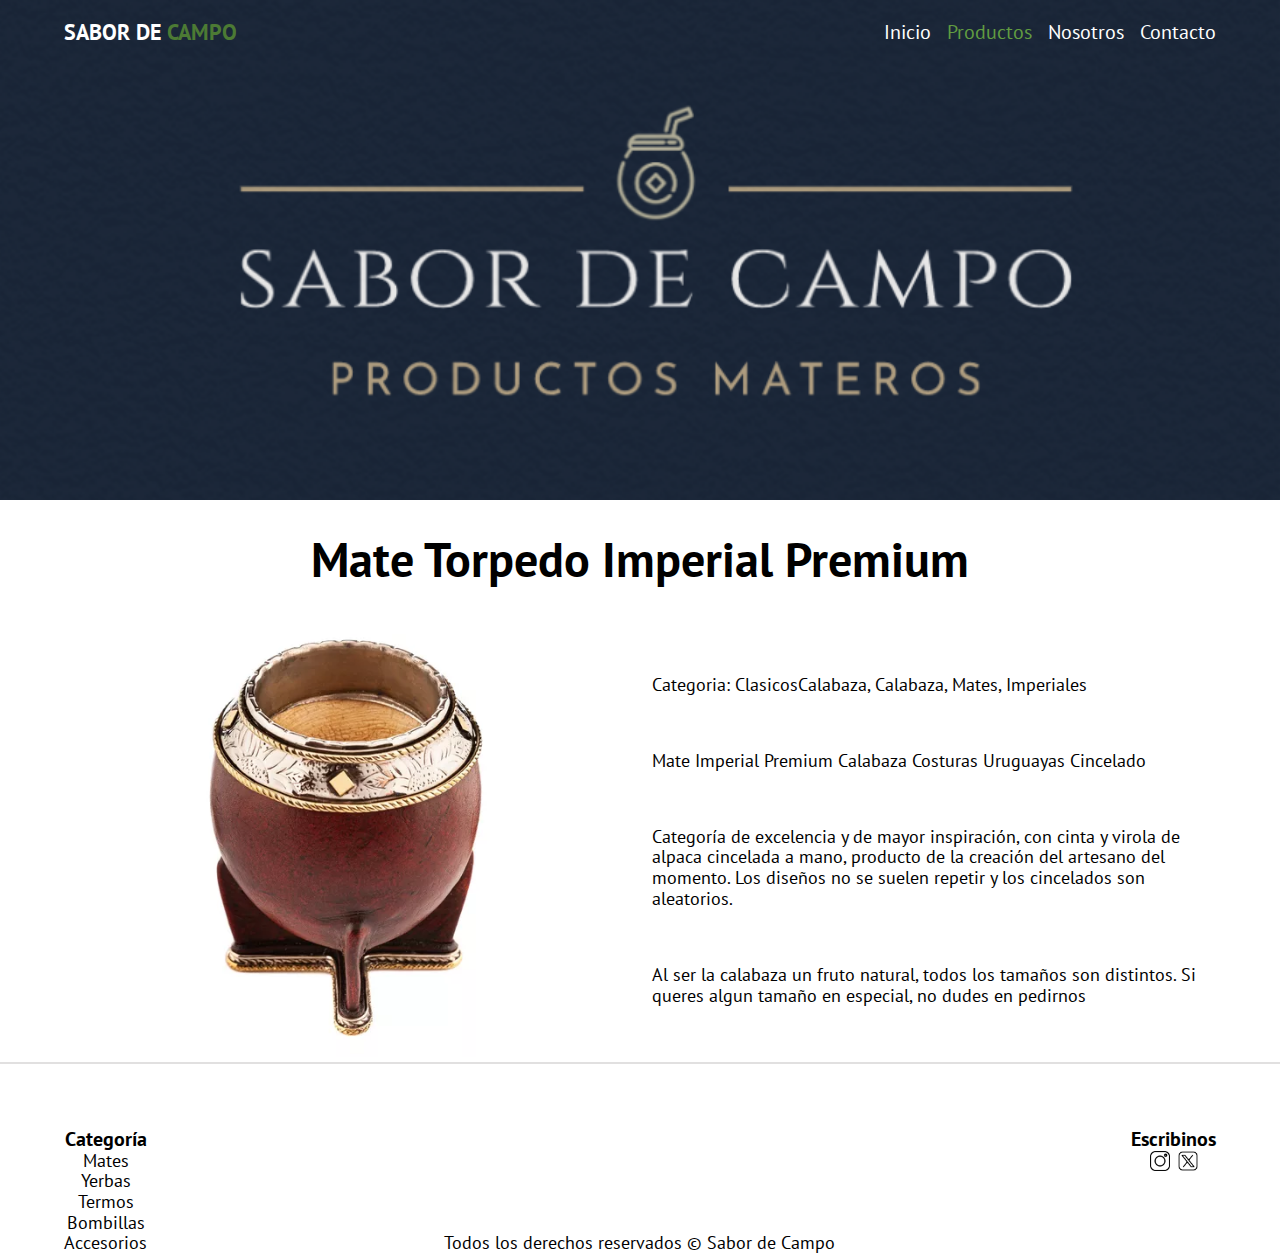
<file: pages/producto.html>
<!DOCTYPE html>
<html lang="es">
<head>
    <meta charset="UTF-8">
    <meta name="viewport" content="width=device-width, initial-scale=1.0">
    <meta name="description" content="Producto seleccionado con su descripción, caracteristicas y precio">
    <meta name="keywords" content="mate,termos,yerba mate,materas,bombillas,stanley,termolar,mate imperial,mate torpedo,mate camionero,canarias,rei verde,sara">
    <link rel="shortcut icon" href="../img/logo.png" type="image/x-icon">
    <link rel="preconnect" href="https://fonts.googleapis.com">
    <link rel="preconnect" href="https://fonts.gstatic.com" crossorigin>
    <link href="https://fonts.googleapis.com/css2?family=PT+Sans:ital,wght@0,400;0,700;1,400;1,700&family=Sora:wght@100..800&family=Young+Serif&display=swap" rel="stylesheet">
    <link rel="stylesheet" href="../sass/main.css">
    <link rel="stylesheet" href="https://cdnjs.cloudflare.com/ajax/libs/animate.css/4.1.1/animate.min.css"/>
    <title>Sabor de campo | Producto</title>
</head>
<body>
    <header class="header">
        <div class="header__container container">
            <div class="animate__animated animate__bounceInLeft">
                <a href="../index.html" class="header__container__logo">Sabor de <span class="header__container__logo--green">Campo</span> </a>
            </div>

            <nav class="header__container__navbar">
                <input type="checkbox" id="check" class="header__container__navbar__check">
                <label for="check" class="header__container__navbar__checkbtn">
                    <img src="../img/menu.png" alt="" class="header__container__navbar__checkbtn__hamburguer">
                </label>

                <ul class="navbar">
                    <li class="navbar__list"><a href="../index.html" class="navbar__list__link">Inicio</a></li>
                    <li class="navbar__list">
                        <a href="./productos.html" class="navbar__list__link navbar__list__link--active">Productos</a>
                        <ul class="navbar__submenu">
                            <li class="navbar__list"><a href="./productos.html" class="navbar__list__link">Mates</a></li>
                            <li class="navbar__list"><a href="./productos.html" class="navbar__list__link">Termos</a></li>
                            <li class="navbar__list"><a href="./productos.html" class="navbar__list__link">Bombillas</a></li>
                            <li class="navbar__list"><a href="./productos.html" class="navbar__list__link">Yerbas</a></li>
                            <li class="navbar__list"><a href="./productos.html" class="navbar__list__link">Combos</a></li>
                        </ul>
                    </li>
                    <li class="navbar__list"><a href="./nosotros.html" class="navbar__list__link">Nosotros</a></li>
                    <li class="navbar__list"><a href="./contacto.html" class="navbar__list__link"">Contacto</a></li>
                </ul><!-- .navbar -->
            </nav><!-- .header__navbar -->
        </div><!-- .header__container -->
    </header> <!-- .header -->
    
    
    <main>
        <section class="product container">
            <h1 class="center">Mate Torpedo Imperial Premium</h1>
            <div class="product__container">
                <div>
                    <img loading="lazy" src="../img/mate8.webp" alt="" class="product__container__img">
                </div>

                <div class="product__container__content">
                    <p>Categoria: ClasicosCalabaza, Calabaza, Mates, Imperiales</p>
                    <p>Mate Imperial Premium Calabaza Costuras Uruguayas Cincelado</p>
                    <p>Categoría de excelencia y de mayor inspiración, con cinta y virola de alpaca cincelada a mano, producto de la creación del artesano del momento. Los diseños no se suelen repetir y los cincelados son aleatorios.</p>
                    <p>Al ser la calabaza un fruto natural, todos los tamaños son distintos. Si queres algun tamaño en especial, no dudes en pedirnos</p>
                </div>
            </div>
        </section>
    </main>


    <div class="divisor"></div>

    <footer class="footer container">
        <div class="footer__category">
            <h3 class="center">Categoría</h3>
            <ul class="footer__category__menu">
                <li><a href="./productos.html" class="footer__category__menu__link">Mates</a></li>
                <li><a href="./productos.html" class="footer__category__menu__link">Yerbas</a></li>
                <li><a href="./productos.html" class="footer__category__menu__link">Termos</a></li>
                <li><a href="./productos.html" class="footer__category__menu__link">Bombillas</a></li>
                <li><a href="./productos.html" class="footer__category__menu__link">Accesorios</a></li>
            </ul>
            
        </div><!--.footer-category-->

        <p class="footer__copy">
            Todos los derechos reservados &copy; Sabor de Campo
        </p>

        <div class="footer__redes">
            <h3 class="center">Escribinos</h3>
            <ul class="footer__redes__menu">
                <li><a href="https://www.instagram.com/sabordecampo__/" target="_blank" referrerpolicy="noreferrer"><img class="footer__redes__menu__img" src="../img/iconInstagram.png" alt=""></a></li>
                <li><a href=""><img class="footer__redes__menu__img" src="../img/iconX.png" alt=""></a></li>
            </ul>
        </div><!-- .redes-->
    </footer><!--.footer -->
</body>
</html>
</file>
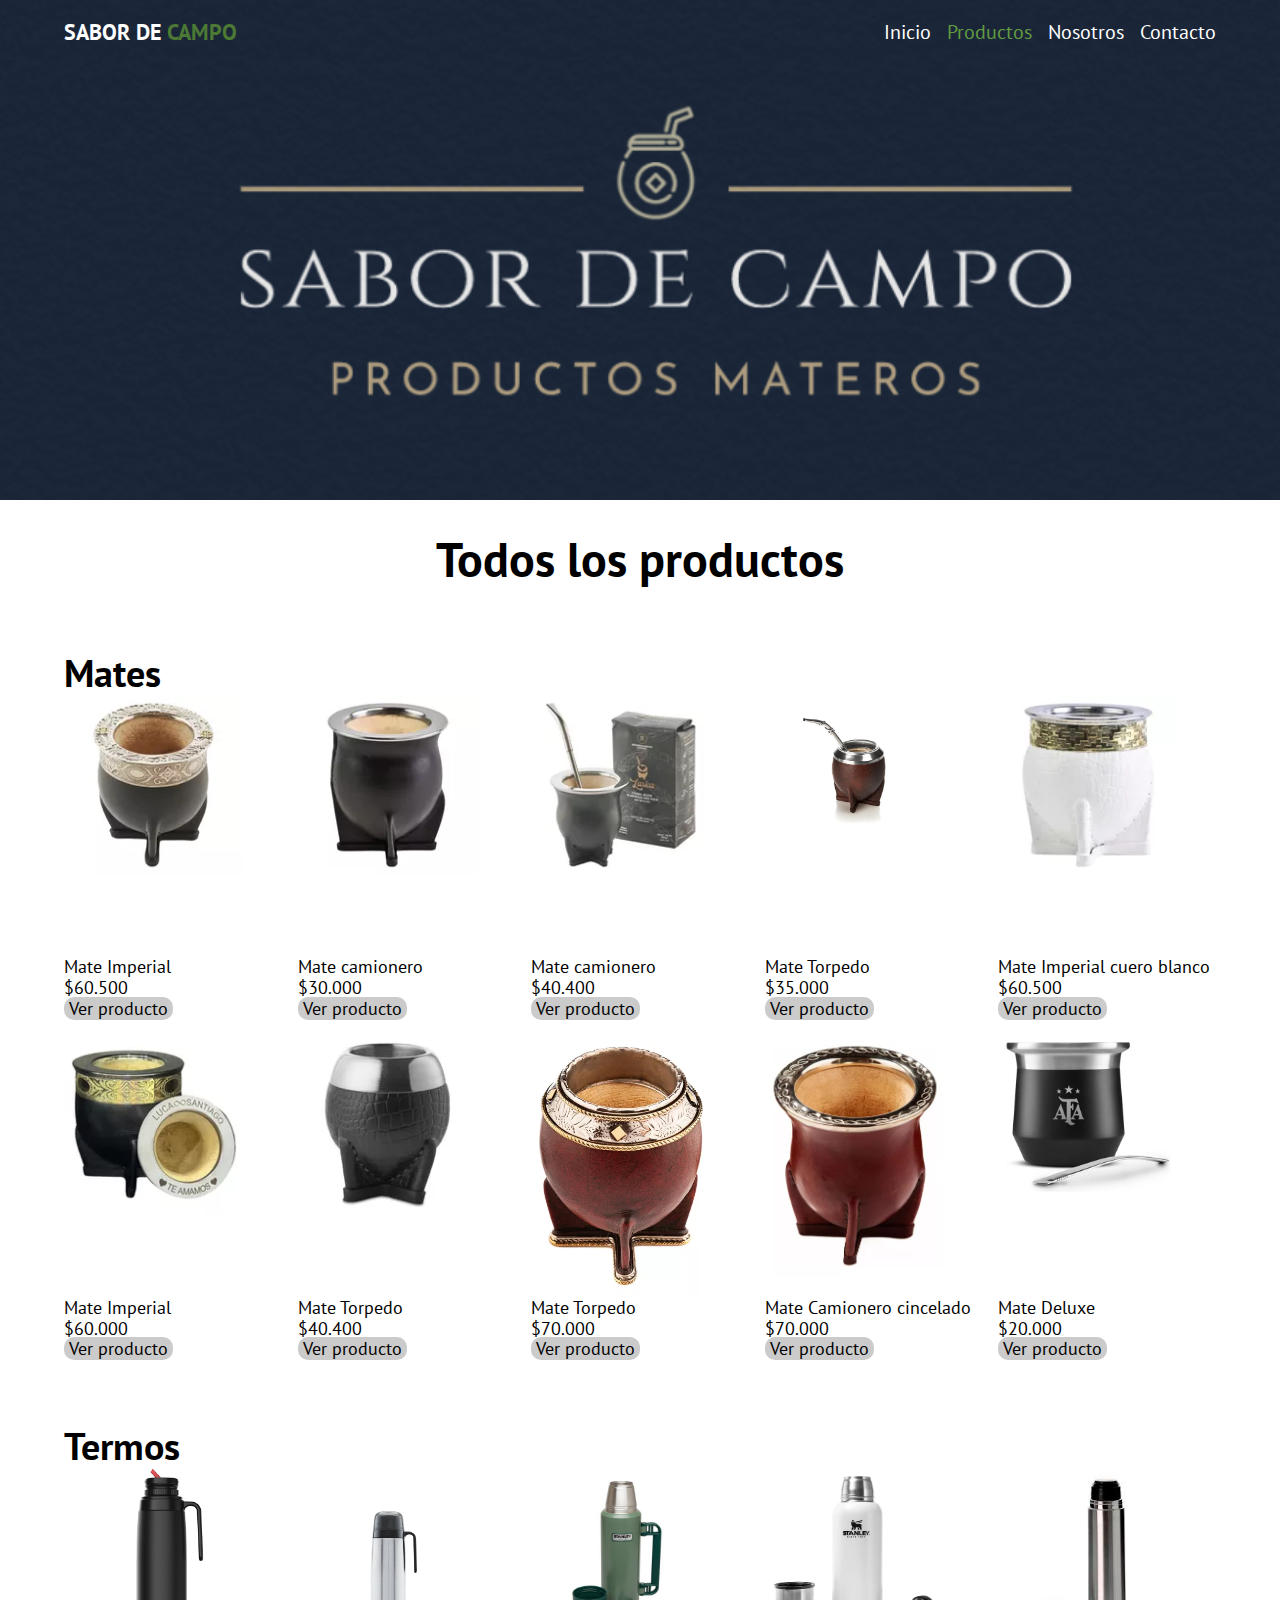
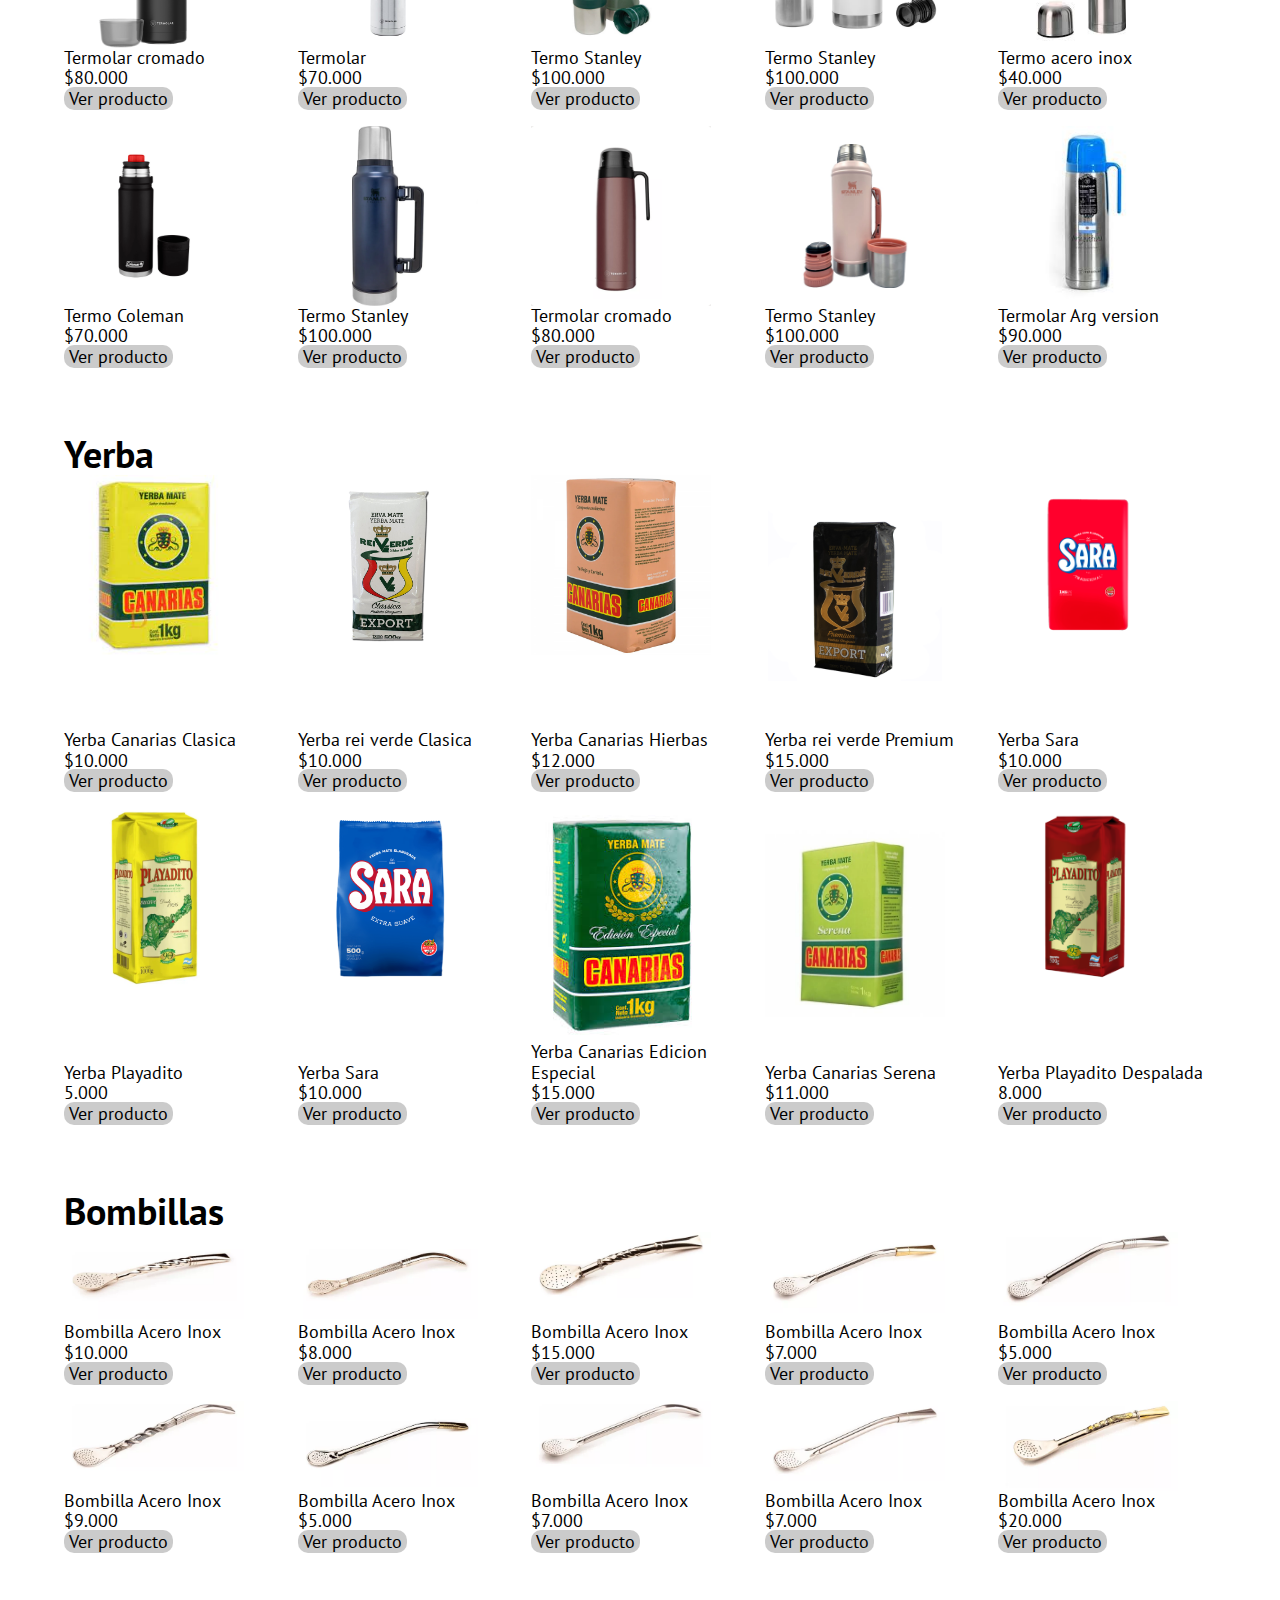
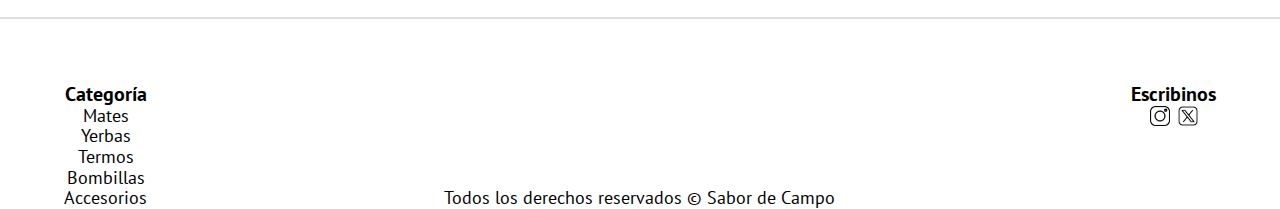
<file: pages/productos.html>
<!DOCTYPE html>
<html lang="es">
<head>
    <meta charset="UTF-8">
    <meta name="viewport" content="width=device-width, initial-scale=1.0">
    <meta name="description" content="Listado de todos los productos que posee la tienda">
    <meta name="keywords" content="mate,termos,yerba mate,materas,bombillas,stanley,termolar,mate imperial,mate torpedo,mate camionero,canarias,rei verde,sara">
    <link rel="shortcut icon" href="../img/logo.png" type="image/x-icon">
    <link rel="preconnect" href="https://fonts.googleapis.com">
    <link rel="preconnect" href="https://fonts.gstatic.com" crossorigin>
    <link href="https://fonts.googleapis.com/css2?family=PT+Sans:ital,wght@0,400;0,700;1,400;1,700&family=Sora:wght@100..800&family=Young+Serif&display=swap" rel="stylesheet">
    <link rel="stylesheet" href="../sass/main.css">
    <link rel="stylesheet" href="https://cdnjs.cloudflare.com/ajax/libs/animate.css/4.1.1/animate.min.css"/>
    <title>Sabor de campo | Productos</title>
</head>
<body>
    <header class="header">
        <div class="header__container container">
            <div class="animate__animated animate__bounceInLeft">
                <a href="../index.html" class="header__container__logo">Sabor de <span class="header__container__logo--green">Campo</span> </a>
            </div>

            <nav class="header__container__navbar">
                <input type="checkbox" id="check" class="header__container__navbar__check">
                <label for="check" class="header__container__navbar__checkbtn">
                    <img src="../img/menu.png" alt="" class="header__container__navbar__checkbtn__hamburguer">
                </label>

                <ul class="navbar">
                    <li class="navbar__list"><a href="../index.html" class="navbar__list__link">Inicio</a></li>
                    <li class="navbar__list">
                        <a href="./productos.html" class="navbar__list__link navbar__list__link--active">Productos</a>
                        <ul class="navbar__submenu">
                            <li class="navbar__list"><a href="./productos.html" class="navbar__list__link">Mates</a></li>
                            <li class="navbar__list"><a href="./productos.html" class="navbar__list__link">Termos</a></li>
                            <li class="navbar__list"><a href="./productos.html" class="navbar__list__link">Bombillas</a></li>
                            <li class="navbar__list"><a href="./productos.html" class="navbar__list__link">Yerbas</a></li>
                            <li class="navbar__list"><a href="./productos.html" class="navbar__list__link">Combos</a></li>
                        </ul>
                    </li>
                    <li class="navbar__list"><a href="./nosotros.html" class="navbar__list__link">Nosotros</a></li>
                    <li class="navbar__list"><a href="./contacto.html" class="navbar__list__link"">Contacto</a></li>
                </ul><!-- .navbar -->
            </nav><!-- .header__navbar -->
        </div><!-- .header__container -->
    </header> <!-- .header -->

    <main class="container">
        <h1 class="center">Todos los productos</h1>

        <section class="products">
            <h2 class="products__title">Mates</h2>
            <div class="products__cards">
                <div class="products__cards__card">
                    <img loading="lazy" class="products__cards__card__img" src="../img/mate1.webp" alt="">
                    <div class="products__cards__card__content">
                        <p>Mate Imperial</p>
                        <p>$60.500</p>
                        <a href="../pages/producto.html" class="btn">Ver producto</a>
                    </div>
                </div><!-- .products__card-->

                <div class="products__cards__card">
                    <img loading="lazy" class="products__cards__card__img" src="../img/mate2.webp" alt="">
                    <div  class="products__cards__card__content">
                        <p>Mate camionero</p>
                        <p>$30.000</p>
                        <a href="../pages/producto.html" class="btn">Ver producto</a>
                    </div>
                </div><!-- .products__card-->

                <div class="products__cards__card">
                    <img loading="lazy" class="products__cards__card__img" src="../img/mate3.webp" alt="">
                    <div  class="products__cards__card__content">
                        <p>Mate camionero</p>
                        <p>$40.400</p>
                        <a href="../pages/producto.html" class="btn">Ver producto</a>
                    </div>
                </div><!-- .products__card-->

                <div class="products__cards__card">
                    <img loading="lazy" class="products__cards__card__img" src="../img/mate4.png" alt="">
                    <div  class="products__cards__card__content">
                        <p>Mate Torpedo</p>
                        <p>$35.000</p>
                        <a href="../pages/producto.html" class="btn">Ver producto</a>
                    </div>
                </div><!-- .products__card-->

                <div class="products__cards__card">
                    <img loading="lazy" class="products__cards__card__img" src="../img/mate5.webp" alt="">
                    <div  class="products__cards__card__content">
                        <p>Mate Imperial cuero blanco</p>
                        <p>$60.500</p>
                        <a href="../pages/producto.html" class="btn">Ver producto</a>
                    </div>
                </div><!-- .products__card-->

                <div class="products__cards__card">
                    <img loading="lazy" class="products__cards__card__img" src="../img/mate6.webp" alt="">
                    <div  class="products__cards__card__content">
                        <p>Mate Imperial</p>
                        <p>$60.000</p>
                        <a href="../pages/producto.html" class="btn">Ver producto</a>
                    </div>
                </div><!-- .products__card-->

                <div class="products__cards__card">
                    <img loading="lazy" class="products__cards__card__img" src="../img/mate7.webp" alt="">
                    <div  class="products__cards__card__content">
                        <p>Mate Torpedo</p>
                        <p>$40.400</p>
                        <a href="../pages/producto.html" class="btn">Ver producto</a>
                    </div>
                </div><!-- .products__card-->

                <div class="products__cards__card">
                    <img loading="lazy" class="products__cards__card__img" src="../img/mate8.webp" alt="">
                    <div  class="products__cards__card__content">
                        <p>Mate Torpedo</p>
                        <p>$70.000</p>
                        <a href="../pages/producto.html" class="btn">Ver producto</a>
                    </div>
                </div><!-- .products__card-->

                <div class="products__cards__card">
                    <img loading="lazy" class="products__cards__card__img" src="../img/mate9.webp" alt="">
                    <div  class="products__cards__card__content">
                        <p>Mate Camionero cincelado</p>
                        <p>$70.000</p>
                        <a href="../pages/producto.html" class="btn">Ver producto</a>
                    </div>
                </div><!-- .products__card-->

                <div class="products__cards__card">
                    <img loading="lazy" class="products__cards__card__img" src="../img/mate10.webp" alt="">
                    <div  class="products__cards__card__content">
                        <p>Mate Deluxe</p>
                        <p>$20.000</p>
                        <a href="../pages/producto.html" class="btn">Ver producto</a>
                    </div>
                </div><!-- .products__card-->
            </div><!-- .products__cards-->
        </section>
            
        <section class="products">
            <h2 class="products__title">Termos</h2>
            <div class="products__cards">
                <div class="products__cards__card">
                    <img loading="lazy" class="products__cards__card__img" src="../img/termo1.png" alt="">
                    <div class="products__cards__card__content">
                        <p>Termolar cromado</p>
                        <p>$80.000</p>
                        <a href="../pages/producto.html" class="btn">Ver producto</a>
                    </div>
                </div><!-- .products__card-->

                <div class="products__cards__card">
                    <img loading="lazy" class="products__cards__card__img" src="../img/termo2.jpg" alt="">
                    <div  class="products__cards__card__content">
                        <p>Termolar</p>
                        <p>$70.000</p>
                        <a href="../pages/producto.html" class="btn">Ver producto</a>
                    </div>
                </div><!-- .products__card-->

                <div class="products__cards__card">
                    <img loading="lazy" class="products__cards__card__img" src="../img/termo3.jpg" alt="">
                    <div  class="products__cards__card__content">
                        <p>Termo Stanley</p>
                        <p>$100.000</p>
                        <a href="../pages/producto.html" class="btn">Ver producto</a>
                    </div>
                </div><!-- .products__card-->

                <div class="products__cards__card">
                    <img loading="lazy" class="products__cards__card__img" src="../img/termo4.webp" alt="">
                    <div  class="products__cards__card__content">
                        <p>Termo Stanley</p>
                        <p>$100.000</p>
                        <a href="../pages/producto.html" class="btn">Ver producto</a>
                    </div>
                </div><!-- .products__card-->

                <div class="products__cards__card">
                    <img loading="lazy" class="products__cards__card__img" src="../img/termo5.jfif" alt="">
                    <div  class="products__cards__card__content">
                        <p>Termo acero inox</p>
                        <p>$40.000</p>
                        <a href="../pages/producto.html" class="btn">Ver producto</a>
                    </div>
                </div><!-- .products__card-->

                <div class="products__cards__card">
                    <img loading="lazy" class="products__cards__card__img" src="../img/termo6.png" alt="">
                    <div  class="products__cards__card__content">
                        <p>Termo Coleman</p>
                        <p>$70.000</p>
                        <a href="../pages/producto.html" class="btn">Ver producto</a>
                    </div>
                </div><!-- .products__card-->

                <div class="products__cards__card">
                    <img loading="lazy" class="products__cards__card__img" src="../img/termo7.webp" alt="">
                    <div  class="products__cards__card__content">
                        <p>Termo Stanley</p>
                        <p>$100.000</p>
                        <a href="../pages/producto.html" class="btn">Ver producto</a>
                    </div>
                </div><!-- .products__card-->

                <div class="products__cards__card">
                    <img loading="lazy" class="products__cards__card__img" src="../img/termo8.png" alt="">
                    <div  class="products__cards__card__content">
                        <p>Termolar cromado</p>
                        <p>$80.000</p>
                        <a href="../pages/producto.html" class="btn">Ver producto</a>
                    </div>
                </div><!-- .products__card-->

                <div class="products__cards__card">
                    <img loading="lazy" class="products__cards__card__img" src="../img/termo9.jpg" alt="">
                    <div  class="products__cards__card__content">
                        <p>Termo Stanley</p>
                        <p>$100.000</p>
                        <a href="../pages/producto.html" class="btn">Ver producto</a>
                    </div>
                </div><!-- .products__card-->

                <div class="products__cards__card">
                    <img loading="lazy" class="products__cards__card__img" src="../img/termo10.jfif" alt="">
                    <div  class="products__cards__card__content">
                        <p>Termolar Arg version</p>
                        <p>$90.000</p>
                        <a href="../pages/producto.html" class="btn">Ver producto</a>
                    </div>
                </div><!-- .products__card-->
            </div><!-- .products__cards-->

        </section><!-- .products -->

        <section class="products">
            <h2 class="products__title">Yerba</h2>
            <div class="products__cards">
                <div class="products__cards__card">
                    <img loading="lazy" class="products__cards__card__img" src="../img/yerba1.jfif" alt="">
                    <div class="products__cards__card__content">
                        <p>Yerba Canarias Clasica</p>
                        <p>$10.000</p>
                        <a href="../pages/producto.html" class="btn">Ver producto</a>
                    </div>
                </div><!-- .products__card-->

                <div class="products__cards__card">
                    <img loading="lazy" class="products__cards__card__img" src="../img/yerba2.jpg" alt="">
                    <div  class="products__cards__card__content">
                        <p>Yerba rei verde Clasica</p>
                        <p>$10.000</p>
                        <a href="../pages/producto.html" class="btn">Ver producto</a>
                    </div>
                </div><!-- .products__card-->

                <div class="products__cards__card">
                    <img loading="lazy" class="products__cards__card__img" src="../img/yerba3.webp" alt="">
                    <div  class="products__cards__card__content">
                        <p>Yerba Canarias Hierbas</p>
                        <p>$12.000</p>
                        <a href="../pages/producto.html" class="btn">Ver producto</a>
                    </div>
                </div><!-- .products__card-->

                <div class="products__cards__card">
                    <img loading="lazy" class="products__cards__card__img" src="../img/yerba4.jpg" alt="">
                    <div  class="products__cards__card__content">
                        <p>Yerba rei verde Premium</p>
                        <p>$15.000</p>
                        <a href="../pages/producto.html" class="btn">Ver producto</a>
                    </div>
                </div><!-- .products__card-->

                <div class="products__cards__card">
                    <img loading="lazy" class="products__cards__card__img" src="../img/yerba5.png" alt="">
                    <div  class="products__cards__card__content">
                        <p>Yerba Sara</p>
                        <p>$10.000</p>
                        <a href="../pages/producto.html" class="btn">Ver producto</a>
                    </div>
                </div><!-- .products__card-->

                <div class="products__cards__card">
                    <img loading="lazy" class="products__cards__card__img" src="../img/yerba6.webp" alt="">
                    <div  class="products__cards__card__content">
                        <p>Yerba Playadito</p>
                        <p>5.000</p>
                        <a href="../pages/producto.html" class="btn">Ver producto</a>
                    </div>
                </div><!-- .products__card-->

                <div class="products__cards__card">
                    <img loading="lazy" class="products__cards__card__img" src="../img/yerba7.png" alt="">
                    <div  class="products__cards__card__content">
                        <p>Yerba Sara</p>
                        <p>$10.000</p>
                        <a href="../pages/producto.html" class="btn">Ver producto</a>
                    </div>
                </div><!-- .products__card-->

                <div class="products__cards__card">
                    <img loading="lazy" class="products__cards__card__img" src="../img/yerba8.jfif" alt="">
                    <div  class="products__cards__card__content">
                        <p>Yerba Canarias Edicion Especial</p>
                        <p>$15.000</p>
                        <a href="../pages/producto.html" class="btn">Ver producto</a>
                    </div>
                </div><!-- .products__card-->

                <div class="products__cards__card">
                    <img loading="lazy" class="products__cards__card__img" src="../img/yerba9.webp" alt="">
                    <div  class="products__cards__card__content">
                        <p>Yerba Canarias Serena</p>
                        <p>$11.000</p>
                        <a href="../pages/producto.html" class="btn">Ver producto</a>
                    </div>
                </div><!-- .products__card-->

                <div class="products__cards__card">
                    <img loading="lazy" class="products__cards__card__img" src="../img/yerba10.png" alt="">
                    <div  class="products__cards__card__content">
                        <p>Yerba Playadito Despalada</p>
                        <p>8.000</p>
                        <a href="../pages/producto.html" class="btn">Ver producto</a>
                    </div>
                </div><!-- .products__card-->
            </div><!-- .products__cards-->

        </section><!-- .products -->

        <section class="products">
            <h2 class="products__title">Bombillas</h2>
            <div class="products__cards">
                <div class="products__cards__card">
                    <img loading="lazy" class="products__cards__card__img" src="../img/bombilla1.webp" alt="">
                    <div class="products__cards__card__content">
                        <p>Bombilla Acero Inox</p>
                        <p>$10.000</p>
                        <a href="../pages/producto.html" class="btn">Ver producto</a>
                    </div>
                </div><!-- .products__card-->

                <div class="products__cards__card">
                    <img loading="lazy" class="products__cards__card__img" src="../img/bombilla2.webp" alt="">
                    <div  class="products__cards__card__content">
                        <p>Bombilla Acero Inox</p>
                        <p>$8.000</p>
                        <a href="../pages/producto.html" class="btn">Ver producto</a>
                    </div>
                </div><!-- .products__card-->

                <div class="products__cards__card">
                    <img loading="lazy" class="products__cards__card__img" src="../img/bombilla3.webp" alt="">
                    <div  class="products__cards__card__content">
                        <p>Bombilla Acero Inox</p>
                        <p>$15.000</p>
                        <a href="../pages/producto.html" class="btn">Ver producto</a>
                    </div>
                </div><!-- .products__card-->

                <div class="products__cards__card">
                    <img loading="lazy" class="products__cards__card__img" src="../img/bombilla4.webp" alt="">
                    <div  class="products__cards__card__content">
                        <p>Bombilla Acero Inox</p>
                        <p>$7.000</p>
                        <a href="../pages/producto.html" class="btn">Ver producto</a>
                    </div>
                </div><!-- .products__card-->

                <div class="products__cards__card">
                    <img loading="lazy" class="products__cards__card__img" src="../img/bombilla5.webp" alt="">
                    <div  class="products__cards__card__content">
                        <p>Bombilla Acero Inox</p>
                        <p>$5.000</p>
                        <a href="../pages/producto.html" class="btn">Ver producto</a>
                    </div>
                </div><!-- .products__card-->

                <div class="products__cards__card">
                    <img loading="lazy" class="products__cards__card__img" src="../img/bombilla6.webp" alt="">
                    <div  class="products__cards__card__content">
                        <p>Bombilla Acero Inox</p>
                        <p>$9.000</p>
                        <a href="../pages/producto.html" class="btn">Ver producto</a>
                    </div>
                </div><!-- .products__card-->

                <div class="products__cards__card">
                    <img loading="lazy" class="products__cards__card__img" src="../img/bombilla7.webp" alt="">
                    <div  class="products__cards__card__content">
                        <p>Bombilla Acero Inox</p>
                        <p>$5.000</p>
                        <a href="../pages/producto.html" class="btn">Ver producto</a>
                    </div>
                </div><!-- .products__card-->

                <div class="products__cards__card">
                    <img loading="lazy" class="products__cards__card__img" src="../img/bombilla8.webp" alt="">
                    <div  class="products__cards__card__content">
                        <p>Bombilla Acero Inox</p>
                        <p>$7.000</p>
                        <a href="../pages/producto.html" class="btn">Ver producto</a>
                    </div>
                </div><!-- .products__card-->

                <div class="products__cards__card">
                    <img loading="lazy" class="products__cards__card__img" src="../img/bombilla9.webp" alt="">
                    <div  class="products__cards__card__content">
                        <p>Bombilla Acero Inox</p>
                        <p>$7.000</p>
                        <a href="../pages/producto.html" class="btn">Ver producto</a>
                    </div>
                </div><!-- .products__card-->

                <div class="products__cards__card">
                    <img loading="lazy" class="products__cards__card__img" src="../img/bombilla10.webp" alt="">
                    <div class="products__cards__card__content">
                        <p>Bombilla Acero Inox</p>
                        <p>$20.000</p>
                        <a href="../pages/producto.html" class="btn">Ver producto</a>
                    </div>
                </div><!-- .products__card-->
            </div><!-- .products__cards-->

        </section><!-- .products -->

    </main>

    <div class="divisor"></div>

    <footer class="footer container">
        <div class="footer__category">
            <h3 class="center">Categoría</h3>
            <ul class="footer__category__menu">
                <li><a href="./productos.html" class="footer__category__menu__link">Mates</a></li>
                <li><a href="./productos.html" class="footer__category__menu__link">Yerbas</a></li>
                <li><a href="./productos.html" class="footer__category__menu__link">Termos</a></li>
                <li><a href="./productos.html" class="footer__category__menu__link">Bombillas</a></li>
                <li><a href="./productos.html" class="footer__category__menu__link">Accesorios</a></li>
            </ul>
            
        </div><!--.footer-category-->

        <p class="footer__copy">
            Todos los derechos reservados &copy; Sabor de Campo
        </p>

        <div class="footer__redes">
            <h3 class="center">Escribinos</h3>
            <ul class="footer__redes__menu">
                <li><a href="https://www.instagram.com/sabordecampo__/" target="_blank" referrerpolicy="noreferrer"><img class="footer__redes__menu__img" src="../img/iconInstagram.png" alt=""></a></li>
                <li><a href=""><img loading="lazy" class="footer__redes__menu__img" src="../img/iconX.png" alt=""></a></li>
            </ul>
        </div><!-- .redes-->
    </footer><!--.footer -->
</body>
</html>
</file>
<file: sass/main.css>
/*! normalize.css v8.0.1 | MIT License | github.com/necolas/normalize.css */
/* Document
   ========================================================================== */
/**
 * 1. Correct the line height in all browsers.
 * 2. Prevent adjustments of font size after orientation changes in iOS.
 */
html {
  line-height: 1.15; /* 1 */
  -webkit-text-size-adjust: 100%; /* 2 */
}

/* Sections
   ========================================================================== */
/**
 * Remove the margin in all browsers.
 */
body {
  margin: 0;
}

/**
 * Render the `main` element consistently in IE.
 */
main {
  display: block;
}

/**
 * Correct the font size and margin on `h1` elements within `section` and
 * `article` contexts in Chrome, Firefox, and Safari.
 */
h1 {
  font-size: 2em;
  margin: 0.67em 0;
}

/* Grouping content
   ========================================================================== */
/**
 * 1. Add the correct box sizing in Firefox.
 * 2. Show the overflow in Edge and IE.
 */
hr {
  box-sizing: content-box; /* 1 */
  height: 0; /* 1 */
  overflow: visible; /* 2 */
}

/**
 * 1. Correct the inheritance and scaling of font size in all browsers.
 * 2. Correct the odd `em` font sizing in all browsers.
 */
pre {
  font-family: monospace, monospace; /* 1 */
  font-size: 1em; /* 2 */
}

/* Text-level semantics
   ========================================================================== */
/**
 * Remove the gray background on active links in IE 10.
 */
a {
  background-color: transparent;
}

/**
 * 1. Remove the bottom border in Chrome 57-
 * 2. Add the correct text decoration in Chrome, Edge, IE, Opera, and Safari.
 */
abbr[title] {
  border-bottom: none; /* 1 */
  text-decoration: underline; /* 2 */
  -webkit-text-decoration: underline dotted;
          text-decoration: underline dotted; /* 2 */
}

/**
 * Add the correct font weight in Chrome, Edge, and Safari.
 */
b,
strong {
  font-weight: bolder;
}

/**
 * 1. Correct the inheritance and scaling of font size in all browsers.
 * 2. Correct the odd `em` font sizing in all browsers.
 */
code,
kbd,
samp {
  font-family: monospace, monospace; /* 1 */
  font-size: 1em; /* 2 */
}

/**
 * Add the correct font size in all browsers.
 */
small {
  font-size: 80%;
}

/**
 * Prevent `sub` and `sup` elements from affecting the line height in
 * all browsers.
 */
sub,
sup {
  font-size: 75%;
  line-height: 0;
  position: relative;
  vertical-align: baseline;
}

sub {
  bottom: -0.25em;
}

sup {
  top: -0.5em;
}

/* Embedded content
   ========================================================================== */
/**
 * Remove the border on images inside links in IE 10.
 */
img {
  border-style: none;
}

/* Forms
   ========================================================================== */
/**
 * 1. Change the font styles in all browsers.
 * 2. Remove the margin in Firefox and Safari.
 */
button,
input,
optgroup,
select,
textarea {
  font-family: inherit; /* 1 */
  font-size: 100%; /* 1 */
  line-height: 1.15; /* 1 */
  margin: 0; /* 2 */
}

/**
 * Show the overflow in IE.
 * 1. Show the overflow in Edge.
 */
button,
input { /* 1 */
  overflow: visible;
}

/**
 * Remove the inheritance of text transform in Edge, Firefox, and IE.
 * 1. Remove the inheritance of text transform in Firefox.
 */
button,
select { /* 1 */
  text-transform: none;
}

/**
 * Correct the inability to style clickable types in iOS and Safari.
 */
button,
[type=button],
[type=reset],
[type=submit] {
  -webkit-appearance: button;
}

/**
 * Remove the inner border and padding in Firefox.
 */
button::-moz-focus-inner,
[type=button]::-moz-focus-inner,
[type=reset]::-moz-focus-inner,
[type=submit]::-moz-focus-inner {
  border-style: none;
  padding: 0;
}

/**
 * Restore the focus styles unset by the previous rule.
 */
button:-moz-focusring,
[type=button]:-moz-focusring,
[type=reset]:-moz-focusring,
[type=submit]:-moz-focusring {
  outline: 1px dotted ButtonText;
}

/**
 * Correct the padding in Firefox.
 */
fieldset {
  padding: 0.35em 0.75em 0.625em;
}

/**
 * 1. Correct the text wrapping in Edge and IE.
 * 2. Correct the color inheritance from `fieldset` elements in IE.
 * 3. Remove the padding so developers are not caught out when they zero out
 *    `fieldset` elements in all browsers.
 */
legend {
  box-sizing: border-box; /* 1 */
  color: inherit; /* 2 */
  display: table; /* 1 */
  max-width: 100%; /* 1 */
  padding: 0; /* 3 */
  white-space: normal; /* 1 */
}

/**
 * Add the correct vertical alignment in Chrome, Firefox, and Opera.
 */
progress {
  vertical-align: baseline;
}

/**
 * Remove the default vertical scrollbar in IE 10+.
 */
textarea {
  overflow: auto;
}

/**
 * 1. Add the correct box sizing in IE 10.
 * 2. Remove the padding in IE 10.
 */
[type=checkbox],
[type=radio] {
  box-sizing: border-box; /* 1 */
  padding: 0; /* 2 */
}

/**
 * Correct the cursor style of increment and decrement buttons in Chrome.
 */
[type=number]::-webkit-inner-spin-button,
[type=number]::-webkit-outer-spin-button {
  height: auto;
}

/**
 * 1. Correct the odd appearance in Chrome and Safari.
 * 2. Correct the outline style in Safari.
 */
[type=search] {
  -webkit-appearance: textfield; /* 1 */
  outline-offset: -2px; /* 2 */
}

/**
 * Remove the inner padding in Chrome and Safari on macOS.
 */
[type=search]::-webkit-search-decoration {
  -webkit-appearance: none;
}

/**
 * 1. Correct the inability to style clickable types in iOS and Safari.
 * 2. Change font properties to `inherit` in Safari.
 */
::-webkit-file-upload-button {
  -webkit-appearance: button; /* 1 */
  font: inherit; /* 2 */
}

/* Interactive
   ========================================================================== */
/*
 * Add the correct display in Edge, IE 10+, and Firefox.
 */
details {
  display: block;
}

/*
 * Add the correct display in all browsers.
 */
summary {
  display: list-item;
}

/* Misc
   ========================================================================== */
/**
 * Add the correct display in IE 10+.
 */
template {
  display: none;
}

/**
 * Add the correct display in IE 10.
 */
[hidden] {
  display: none;
}

/* GLOBALES */
html {
  box-sizing: border-box;
  height: 100%;
  width: 100%;
}

*, *::before, *::after {
  box-sizing: inherit;
  margin: 0;
  padding: 0;
  font-family: "PT Sans", sans-serif;
  font-size: 18px;
}

a {
  text-decoration: none;
  color: #000;
}

ul {
  list-style-type: none;
}

h1 {
  font-size: 48px;
}

h2 {
  font-size: 38px;
}

h3 {
  font-size: 20px;
}

.container {
  max-width: 1200px;
  width: 90%;
  margin: 0 auto;
}

.center {
  text-align: center;
}

.btn {
  cursor: pointer;
  background-color: rgba(75, 75, 75, 0.2862745098);
  padding: 0px 5px;
  border-radius: 10px;
}

.divisor {
  width: 100%;
  height: 1px;
  border: 1px solid #696464;
  opacity: 0.2;
}

/* HEADER*/
.header {
  background-image: url(../img/hero.png);
  width: 100%;
  height: 500px;
  background-repeat: no-repeat;
  background-size: cover;
  background-position: center;
}
.header__container {
  padding-top: 20px;
  display: flex;
  justify-content: space-between;
  align-items: center;
}
.header__container__logo, .header__container__logo--green {
  text-transform: uppercase;
  color: #FFF;
  font-size: 22px;
  font-weight: bold;
}
.header__container__logo--green {
  color: #4c7a34;
}
.header__container__navbar__check {
  display: none;
}
.header__container__navbar__checkbtn {
  display: none;
}
.header__container__navbar__checkbtn__hamburguer {
  height: 40px;
  width: 40px;
}

/* nav-bar */
.navbar {
  display: flex;
  justify-content: space-between;
  align-items: center;
  gap: 16px;
}
.navbar__list {
  position: relative;
}
.navbar__list__link {
  color: #FFF;
  font-size: 20px;
}
.navbar__list__link:hover {
  color: #4c7a34;
}
.navbar__list__link--active {
  color: #619c41;
}
.navbar__list:hover .navbar__submenu {
  display: block;
  position: absolute;
  top: 100%;
  left: auto;
  right: auto;
}
.navbar__submenu {
  display: none;
  background-color: rgba(105, 100, 100, 0.3137254902);
  padding: 0 5px;
  border-radius: 3px;
}

/* Footer */
.footer {
  display: flex;
  justify-content: space-between;
  margin: 64px auto;
}
.footer__category__menu {
  display: flex;
  flex-direction: column;
  align-items: center;
}
.footer__category__menu__link:hover {
  color: #4c7a34;
}
.footer__copy {
  align-self: end;
  text-align: center;
}
.footer__redes__menu {
  display: flex;
  justify-content: center;
  gap: 8px;
}
.footer__redes__menu__img {
  width: 20px;
  height: 20px;
}

/*MAIN*/
.main {
  /* Section exhibition*/
  /* Section payment-data */
  /* GALERIA */
}
.main__exhibition {
  margin: 64px auto;
}
.main__exhibition____title {
  margin: 10px 0;
}
.main__exhibition__cards {
  display: flex;
  justify-content: center;
  align-items: center;
  gap: 8px;
  width: 100%;
}
.main__exhibition__cards__card {
  height: 300px;
  width: 400px;
  display: flex;
  flex-direction: column;
  justify-content: space-between;
  align-items: center;
  border: 1px solid rgba(139, 136, 136, 0.2862745098);
  padding: 10px 0 10px 10px;
  gap: 16px;
}
.main__exhibition__cards__card__img {
  height: 184px;
  width: 184px;
}
.main__exhibition__cards__card__content {
  align-self: self-start;
}
.main__payment {
  display: flex;
  justify-content: space-between;
  align-items: center;
  margin-bottom: 64px;
}
.main__payment__info:first-child {
  background-color: black;
  padding: 20px;
  border-radius: 8px;
}
.main__payment__info__title--white {
  color: #FFF;
}
.main__payment__info__link {
  color: #696464;
}
.main__bento {
  display: grid;
  grid-template-columns: repeat(3, 1fr);
  grid-template-rows: repeat(2, 1fr);
  gap: 16px;
}
.main__bento__link:nth-child(1) {
  grid-row: 1/3;
}
.main__bento__link:nth-child(4) {
  grid-column: 2/4;
}
.main__bento__link__img {
  width: 100%;
  height: auto;
}
.main__bento__link__img:hover {
  filter: drop-shadow(2px 4px 6px black);
}
.main__characteristics {
  display: flex;
  justify-content: space-between;
  align-items: center;
  margin: 64px auto;
}
.main__characteristics__item {
  display: flex;
  flex-direction: column;
  justify-content: space-between;
  align-items: center;
}
.main__characteristics__item__title {
  font-size: 20px;
  margin: 8px auto;
  color: #4B4B4B;
}
.main__characteristics__item__desc {
  font-size: 16px;
  margin-bottom: 8px;
}
.main__bg {
  margin: 64px 0;
  height: 400px;
  width: 100%;
  background-repeat: no-repeat;
  background-size: cover;
  background-position: center;
}
.main__bg--mate {
  background-image: url(../img/bannerMate.webp);
}
.main__bg--yerba {
  background-image: url(../img/bannerYerba.jpg);
}
.main__bg--termo {
  background-image: url(../img/bannerTermos.png);
}

/* PAGE Nosotros */
.nosotros {
  display: flex;
  justify-content: space-between;
  align-items: center;
  gap: 16px;
  margin: 64px auto;
}
.nosotros__img {
  max-width: 100%;
  height: auto;
}
.nosotros__content {
  display: flex;
  flex-direction: column;
  justify-content: space-between;
}
.nosotros__content__text {
  margin: 8px 0;
}

/* PAGE PRODUCT */
.product__container {
  display: grid;
  grid-template-rows: 1fr 1fr;
  grid-template-columns: 1fr;
  gap: 16px;
  justify-items: center;
}
.product__container__img {
  max-width: 300px;
}
.product__container__content {
  display: flex;
  flex-direction: column;
  justify-content: space-evenly;
  height: 100%;
  width: 100%;
}

/* PAGE PRODUCTS */
.products {
  margin: 64px auto;
}
.products__cards {
  display: grid;
  grid-template-columns: repeat(3, 1fr);
  grid-template-rows: repeat(2, 1fr);
  gap: 16px;
}
.products__cards__card {
  display: flex;
  flex-direction: column;
  justify-content: space-between;
}
.products__cards__card__img {
  max-width: 180px;
  max-height: auto;
  justify-content: center;
}

/* PAGE Contacto */
.contacto {
  display: flex;
  flex-direction: column;
  justify-content: space-between;
  align-items: center;
  max-width: 100%;
  margin: 64px auto;
}
.contacto__form {
  display: flex;
  flex-direction: column;
  justify-content: space-between;
}
.contacto__form__personal {
  display: flex;
}
.contacto__form__personal__name {
  display: flex;
  flex-direction: column;
}
.contacto__form__personal__name--margin {
  margin-right: 8px;
}
.contacto__form__btn {
  margin: 8px auto;
  background-color: rgba(76, 122, 52, 0.4666666667);
}

.border {
  border-radius: 10px;
}

/*MEDIA QUERYS*/
@media (max-width: 768px) {
  .header {
    height: 200px;
  }
  .header__container {
    position: relative;
  }
  .header__container__navbar__checkbtn {
    display: inherit;
  }
  .header__container__navbar__checkbtn__hamburguer {
    cursor: pointer;
  }
  .header__container__navbar__check:checked ~ .navbar {
    left: 0;
  }
  .header__container__navbar__check ~ .navbar {
    transition: left 0.3s ease;
  }
  .navbar {
    position: fixed;
    width: 100%;
    height: 100%;
    background: rgba(44, 62, 80, 0.9803921569);
    top: 200px;
    left: -100%;
    text-align: center;
    display: block;
  }
  .navbar__list {
    margin: 64px auto;
    line-height: 32px;
  }
  .navbar__list:hover .navbar__submenu {
    display: none;
  }
  .navbar__list__link {
    font-size: 20px;
  }
  .main__payment {
    display: flex;
    flex-direction: column;
    justify-content: space-between;
    align-items: center;
    gap: 8px;
  }
  .main__characteristics {
    display: flex;
    flex-direction: column;
    justify-content: space-between;
    align-items: center;
  }
  .main__bento {
    display: flex;
    flex-direction: column;
    align-items: center;
    justify-content: center;
  }
  .main__bento__link:last-child {
    text-align: center;
  }
  .main__bento__link:last-child .main__bento__link__img {
    width: 340px;
  }
  .footer {
    display: flex;
    flex-direction: column;
    justify-content: space-between;
    align-items: center;
    margin: 30px auto;
    gap: 8px;
  }
  .footer__copy {
    order: 3;
    align-self: center;
  }
  .footer__category {
    order: 2;
  }
  .products__cards {
    grid-template-columns: repeat(2, 1fr);
    gap: 16px;
  }
  .products__cards__card__img {
    max-width: 100px;
    max-height: auto;
  }
  .nosotros {
    display: flex;
    flex-direction: column;
  }
  .contacto__form__personal {
    flex-direction: column;
  }
}
@media (max-width: 1024px) {
  .main__exhibition__cards {
    flex-wrap: wrap;
    align-content: center;
  }
  .product__container {
    display: grid;
    grid-template-rows: 1fr 1fr;
    grid-template-columns: 1fr;
  }
}
@media (min-width: 1024px) {
  .product__container {
    display: grid;
    grid-template-rows: 1fr;
    grid-template-columns: repeat(2, 1fr);
    gap: 24px;
  }
  .product__container__img {
    border-radius: 10px;
  }
  .products__cards {
    display: grid;
    grid-template-columns: repeat(5, 1fr);
    grid-template-rows: repeat(2, 1fr);
    gap: 16px;
  }
}/*# sourceMappingURL=main.css.map */
</file>
